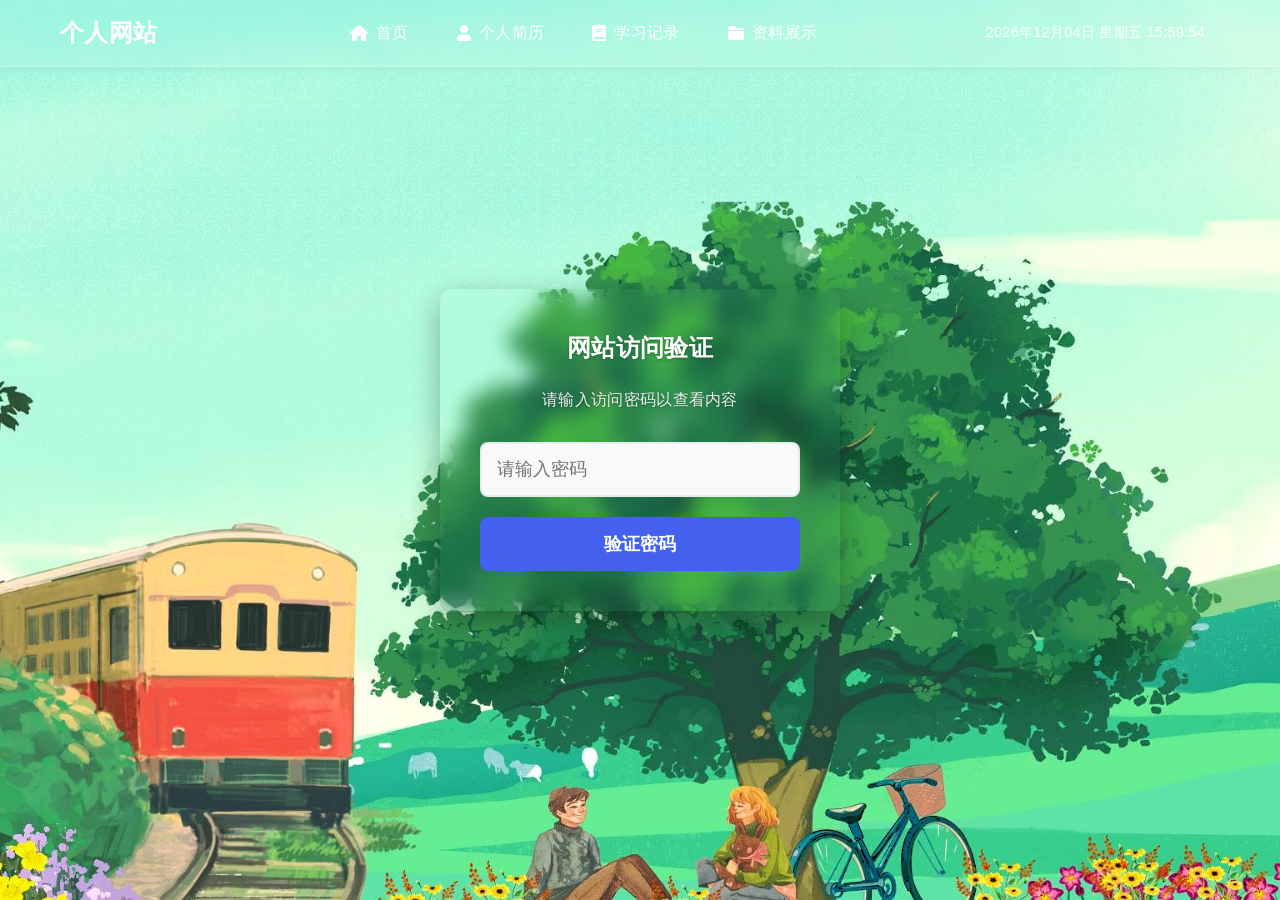
<file: index.html>
<!DOCTYPE html>
<html lang="zh-CN">
<head>
    <meta charset="UTF-8">
    <meta name="viewport" content="width=device-width, initial-scale=1.0">
    <title>个人网站 - 首页</title>
    <meta name="description" content="个人网站首页，包含个人简历、学习记录和资料展示。">
    <meta property="og:title" content="个人网站 - 首页">
    <meta property="og:description" content="个人简历、学习记录和资料展示的平台。">
    <meta property="og:type" content="website">
    <meta name="twitter:card" content="summary">
    <link rel="stylesheet" href="css/style.css?v=20251119">
    <link rel="preconnect" href="https://cdnjs.cloudflare.com">
    <link rel="dns-prefetch" href="https://cdnjs.cloudflare.com">
    <link rel="stylesheet" href="https://cdnjs.cloudflare.com/ajax/libs/font-awesome/6.0.0/css/all.min.css">
</head>
<body>
    <!-- 导航栏 -->
    <nav aria-label="主导航">
        <div class="nav-container">
            <a href="index.html" class="logo">个人网站</a>
            <ul class="nav-links" id="nav-links">
                <li><a href="index.html"><i class="fas fa-home"></i> 首页</a></li>
                <li><a href="about.html"><i class="fas fa-user"></i> 个人简历</a></li>
                <li><a href="blog.html"><i class="fas fa-book"></i> 学习记录</a></li>
                <li><a href="resources.html"><i class="fas fa-folder"></i> 资料展示</a></li>
            </ul>
            <div class="current-time" id="current-time"></div>
            <div class="hamburger" role="button" tabindex="0" aria-label="打开导航菜单" aria-controls="nav-links" aria-expanded="false">
                <i class="fas fa-bars"></i>
            </div>
        </div>
    </nav>

    <a href="#main" class="skip-link">跳到内容</a>
    <main id="main" role="main">

    <!-- 英雄区域 -->
    <section class="hero hero--home">
        <div class="hero-content">
            <!-- 头像部分 -->
            <div class="avatar-container">
                <img src="storage/images/avatar.jpg" alt="个人头像" class="avatar">
            </div>
            
            <!-- 个人信息 -->
            <div class="personal-info">
                <h1>欢迎来到我的个人网站</h1>
                <p class="subtitle">这里是我的个人简历、学习记录和资料展示的平台</p>
                <p class="quote">持续学习，不断进步</p>
            </div>
            
            <!-- 操作按钮 -->
            <div class="action-buttons">
                <a href="about.html" class="btn btn-primary">了解更多</a>
                <a href="blog.html" class="btn btn-secondary">学习记录</a>
            </div>
        </div>
    </section>

    <!-- 网站介绍 -->
    <section class="container">
        <div class="card-container">
            <div class="card">
                <div class="card-content">
                    <h3 class="card-title"><i class="fas fa-user"></i> 个人简历</h3>
                    <p class="card-description">了解我的个人信息、教育背景、工作经历和专业技能。</p>
                    <a href="about.html" class="card-link">查看简历 <i class="fas fa-arrow-right"></i></a>
                </div>
            </div>
            <div class="card">
                <div class="card-content">
                    <h3 class="card-title"><i class="fas fa-book"></i> 学习记录</h3>
                    <p class="card-description">记录我的学习心得、技术分享和项目经验。</p>
                    <a href="blog.html" class="card-link">阅读记录 <i class="fas fa-arrow-right"></i></a>
                </div>
            </div>
            <div class="card">
                <div class="card-content">
                    <h3 class="card-title"><i class="fas fa-folder"></i> 资料展示</h3>
                    <p class="card-description">分享我收集整理的各类资料文档、图片等资源。</p>
                    <a href="resources.html" class="card-link">浏览资料 <i class="fas fa-arrow-right"></i></a>
                </div>
            </div>
        </div>
    </section>

    <!-- 最新动态 -->
    <section class="container">
        <h2 style="text-align: center; margin-bottom: 30px;">最新动态</h2>
        <div id="updates-container">
            <!-- 加载中提示 -->
            <div id="loading-indicator">
                <p style="text-align: center;"><i class="fas fa-spinner fa-spin"></i> 加载最新动态中...</p>
            </div>
            
            <!-- 默认内容，加载失败时显示 -->
            <div id="default-updates" style="display: none;">
                <div class="update-item">
                    <div class="update-header">
                        <h3 class="update-title">网站刚刚上线</h3>
                        <span class="update-date"><i class="fas fa-calendar-alt"></i> 2023-10-21</span>
                    </div>
                    <p class="update-description">欢迎访问我的个人网站，这里将持续更新我的学习和工作内容。</p>
                </div>
            </div>
        </div>
        
        <!-- 查看更多按钮 -->
        <div style="text-align: center; margin-top: 30px;">
            <a href="updates.html" class="view-more-button">
                查看更多动态 <i class="fas fa-arrow-right"></i>
            </a>
        </div>
    </section>
    
    <script>
        // 从Markdown文件加载最新动态
        async function loadUpdatesFromMarkdown() {
            // 获取DOM元素
            const container = document.getElementById('updates-container');
            const loadingIndicator = document.getElementById('loading-indicator');
            const defaultUpdates = document.getElementById('default-updates');
            
            try {
                // 读取更新日志MD文件，添加缓存控制确保获取最新内容
                const response = await fetch('assets/updates.md?' + new Date().getTime());
                if (!response.ok) {
                    throw new Error('Failed to load updates');
                }
                
                const markdownContent = await response.text();
                const updates = [];
                
                // 解析MD文件中的多个更新条目
                // 查找所有以---开头的元数据块
                const sections = markdownContent.split('---');
                
                for (let i = 1; i < sections.length; i += 2) {
                    // 解析元数据
                    const metadataBlock = sections[i].trim();
                    const content = sections[i + 1] ? sections[i + 1].trim() : '';
                    
                    // 提取标题、日期、描述等元数据
                    const metadata = {};
                    metadataBlock.split('\n').forEach(line => {
                        if (line.includes(':')) {
                            const i = line.indexOf(':');
                            const key = line.substring(0, i).trim();
                            let value = line.substring(i + 1).trim();
                            if (value.startsWith('[') && value.endsWith(']')) {
                                value = value.substring(1, value.length - 1).split(',').map(v => v.trim().replace(/['"]/g, ''));
                            } else {
                                value = value.replace(/^["']|["']$/g, '');
                            }
                            metadata[key] = value;
                        }
                    });
                    
                    // 确保必要的字段存在
                    if (metadata.title && metadata.date) {
                        updates.push({
                            title: metadata.title,
                            date: metadata.date,
                            description: metadata.description || content.split('\n')[0],
                            content: content
                        });
                    }
                }
                
                // 按日期降序排序（最新的在前）
                updates.sort((a, b) => new Date(b.date) - new Date(a.date));
                
                // 隐藏加载指示器
                loadingIndicator.style.display = 'none';
                defaultUpdates.style.display = 'none';
                
                // 如果没有更新条目，显示默认内容
                if (updates.length === 0) {
                    defaultUpdates.style.display = 'block';
                    return;
                }
                
                // 清空容器并渲染更新条目
                    container.innerHTML = '';
                    
                    // 只显示最新的3条动态
                    const displayCount = 3;
                    const recentUpdates = updates.slice(0, displayCount);
                    
                    if (recentUpdates.length > 0) {
                        recentUpdates.forEach(update => {
                            const updateItem = document.createElement('div');
                            updateItem.className = 'update-item';
                            updateItem.innerHTML = `
                                <div class="update-header">
                                    <h3 class="update-title">${update.title}</h3>
                                    <span class="update-date"><i class="fas fa-calendar-alt"></i> ${update.date}</span>
                                </div>
                                <p class="update-description">${update.description}</p>
                                ${Array.isArray(update.tags) && update.tags.length ? `<div style="margin-top:8px;">${update.tags.map(t => `<span class='tag'>${t}</span>`).join('')}</div>` : ''}
                            `;
                            container.appendChild(updateItem);
                        });
                        
                        console.log('Updates loaded successfully:', updates);
                        
                        // 内容加载完成后重新初始化搜索功能
                        if (typeof reinitSearch === 'function') {
                            reinitSearch();
                        }
                    } else {
                        // 如果没有更新条目，显示默认内容
                        defaultUpdates.style.display = 'block';
                        console.log('No updates found, showing default content');
                    }
            } catch (error) {
                console.error('Error loading updates:', error);
                // 加载失败时显示默认内容
                loadingIndicator.style.display = 'none';
                defaultUpdates.style.display = 'block';
            }
        }
        
        // 页面加载后执行
        document.addEventListener('DOMContentLoaded', function() {
            loadUpdatesFromMarkdown();
        });
    </script>

    <!-- 页脚 -->
    </main>
    <footer role="contentinfo">
        <div class="container">
            <div class="footer-content">
                <div class="footer-column">
                    <h3>关于我</h3>
                    <p>我是一个热爱学习和分享的技术爱好者，欢迎访问我的个人网站。</p>
                </div>
                <div class="footer-column">
                    <h3>快速链接</h3>
                    <ul>
                        <li><a href="index.html">首页</a></li>
                        <li><a href="about.html">个人简历</a></li>
                        <li><a href="blog.html">学习记录</a></li>
                        <li><a href="resources.html">资料展示</a></li>
                    </ul>
                </div>
                <div class="footer-column">
                    <h3>联系方式</h3>
                    <ul>
                        <li><a href="mailto:****@gmail.com"><i class="fas fa-envelope"></i> 邮箱</a></li>
                        <li><a href="https://github.com/guoguoapi" target="_blank"><i class="fab fa-github"></i> GitHub</a></li>
                        <li><a href="#"><i class="fab fa-weixin"></i> 微信</a></li>
                    </ul>
                </div>
            </div>
            <div class="footer-bottom">
                <p>&copy; 2026 个人网站. All rights reserved.</p>
            </div>
        </div>
    </footer>

    <!-- 回到顶部按钮 -->
    <div class="back-to-top">
        <i class="fas fa-arrow-up"></i>
    </div>

    <!-- 密码保护脚本 -->
    <script src="js/password-redirect.js"></script>
    <script src="js/main.js?v=20251119" defer></script>
    
    <!-- 实时时间显示脚本 -->
    <script>
        // 实时更新时间
        function updateCurrentTime() {
            const now = new Date();
            const year = now.getFullYear();
            const month = String(now.getMonth() + 1).padStart(2, '0');
            const day = String(now.getDate()).padStart(2, '0');
            const hours = String(now.getHours()).padStart(2, '0');
            const minutes = String(now.getMinutes()).padStart(2, '0');
            const seconds = String(now.getSeconds()).padStart(2, '0');
            const weekDays = ['日', '一', '二', '三', '四', '五', '六'];
            const weekDay = weekDays[now.getDay()];
            
            const timeString = `${year}年${month}月${day}日 星期${weekDay} ${hours}:${minutes}:${seconds}`;
            document.getElementById('current-time').textContent = timeString;
        }
        
        // 页面加载时更新一次时间，然后每秒更新一次
        window.onload = function() {
            updateCurrentTime();
            setInterval(updateCurrentTime, 1000);
        };
    </script>
    
    </body>
    </html>
</file>
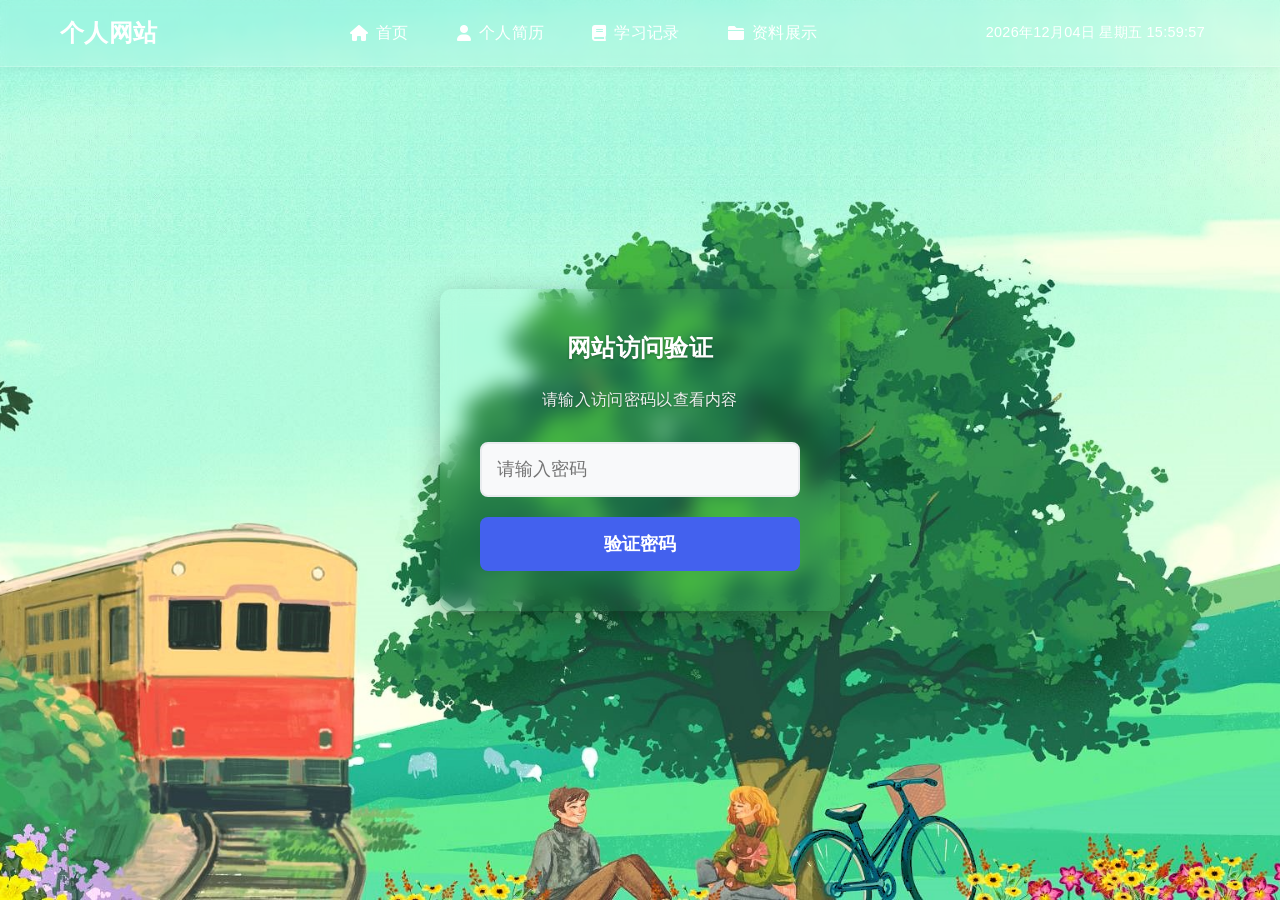
<file: about.html>
<!DOCTYPE html>
<html lang="zh-CN">
<head>
    <meta charset="UTF-8">
    <meta name="viewport" content="width=device-width, initial-scale=1.0">
    <title>个人简历 - 个人网站</title>
    <meta name="description" content="个人简历页，展示个人信息、教育背景、工作经历和技能。">
    <meta property="og:title" content="个人简历 - 个人网站">
    <meta property="og:description" content="个人信息、教育背景、工作经历和技能展示。">
    <meta property="og:type" content="website">
    <meta name="twitter:card" content="summary">
    <link rel="stylesheet" href="css/style.css?v=20251119">
    <link rel="preconnect" href="https://cdnjs.cloudflare.com">
    <link rel="dns-prefetch" href="https://cdnjs.cloudflare.com">
    <link rel="stylesheet" href="https://cdnjs.cloudflare.com/ajax/libs/font-awesome/6.0.0/css/all.min.css">
    <style>
        /* 简历特定样式 */
        .resume-wrapper {
            background-color: rgba(255, 255, 255, 0.1);
            backdrop-filter: blur(10px);
            border-radius: 16px;
            box-shadow: 0 2px 15px rgba(0, 0, 0, 0.1);
            overflow: hidden;
            margin: 40px auto;
            max-width: 1200px;
            border: 1px solid rgba(255, 255, 255, 0.2);
        }
        
        .resume-header {
            background: linear-gradient(135deg, var(--primary), var(--secondary));
            color: white;
            padding: 40px;
            text-align: center;
            position: relative;
            overflow: hidden;
        }
        
        .resume-avatar {
            width: 150px;
            height: 150px;
            border-radius: 50%;
            object-fit: cover;
            border: 5px solid rgba(255, 255, 255, 0.3);
            margin-bottom: 20px;
            position: relative;
            z-index: 1;
        }
        
        .resume-header::before {
            content: '';
            position: absolute;
            top: -50%;
            left: -50%;
            width: 200%;
            height: 200%;
            background: radial-gradient(circle, rgba(255,255,255,0.1) 0%, transparent 70%);
            animation: float 10s ease-in-out infinite;
        }
        
        @keyframes float {
            0%, 100% { transform: translate(0, 0); }
            50% { transform: translate(10px, 10px); }
        }
        
        .resume-header h1 {
            font-size: 2.5rem;
            margin-bottom: 10px;
            position: relative;
            z-index: 1;
        }
        
        .resume-header p {
            font-size: 1.1rem;
            opacity: 0.9;
            margin-bottom: 20px;
            position: relative;
            z-index: 1;
        }
        
        .contact-info {
            display: flex;
            flex-wrap: wrap;
            justify-content: center;
            gap: 20px;
            margin-top: 20px;
            position: relative;
            z-index: 1;
        }
        
        .contact-item {
            display: flex;
            align-items: center;
            gap: 8px;
            font-size: 0.95rem;
        }
        
        .contact-item i {
            font-size: 1.2rem;
        }
        
        .resume-content {
            padding: 40px;
        }
        
        .resume-section {
            margin-bottom: 40px;
            animation: fadeIn 0.6s ease-out;
        }
        
        @keyframes fadeIn {
            from { opacity: 0; transform: translateY(20px); }
            to { opacity: 1; transform: translateY(0); }
        }
        
        .section-title {
            display: flex;
            align-items: center;
            gap: 12px;
            margin-bottom: 25px;
            padding-bottom: 10px;
            border-bottom: 2px solid var(--bg-accent);
            color: var(--primary);
        }
        
        .section-title i {
            font-size: 1.5rem;
            background: var(--bg-accent);
            width: 40px;
            height: 40px;
            display: flex;
            align-items: center;
            justify-content: center;
            border-radius: 50%;
        }
        
        .section-title h2 {
            font-size: 1.5rem;
            margin: 0;
        }
        
        .info-grid {
            display: grid;
            grid-template-columns: repeat(auto-fit, minmax(250px, 1fr));
            gap: 20px;
            margin-bottom: 30px;
        }
        
        .info-item {
            background-color: rgba(255, 255, 255, 0.1);
            padding: 20px;
            border-radius: 10px;
            transition: transform 0.3s ease, box-shadow 0.3s ease;
            border: 1px solid rgba(255, 255, 255, 0.2);
        }
        
        .info-item:hover {
            transform: translateY(-5px);
            box-shadow: 0 4px 12px rgba(0, 0, 0, 0.2);
            background-color: rgba(255, 255, 255, 0.2);
        }
        
        .info-item h3 {
            color: var(--text-primary);
            margin-bottom: 10px;
            font-size: 1.1rem;
            display: flex;
            align-items: center;
            gap: 8px;
        }
        
        .info-item p {
            color: var(--text-secondary);
            margin: 0;
            line-height: 1.5;
        }
        
        .timeline {
            position: relative;
            padding-left: 30px;
            margin-left: 10px;
        }
        
        .timeline::before {
            content: '';
            position: absolute;
            left: 0;
            top: 0;
            bottom: 0;
            width: 3px;
            background: var(--primary-light);
            border-radius: 3px;
        }
        
        .timeline-item {
            position: relative;
            margin-bottom: 35px;
            padding-bottom: 15px;
            transition: transform 0.3s ease;
        }
        
        .timeline-item:hover {
            transform: translateX(5px);
        }
        
        .timeline-item::before {
            content: '';
            position: absolute;
            left: -34px;
            top: 5px;
            width: 10px;
            height: 10px;
            background: var(--primary);
            border-radius: 50%;
            border: 3px solid white;
            box-shadow: 0 2px 4px rgba(0,0,0,0.1);
        }
        
        .timeline-header {
            display: flex;
            flex-wrap: wrap;
            justify-content: space-between;
            align-items: center;
            margin-bottom: 10px;
        }
        
        .timeline-title {
            font-size: 1.2rem;
            font-weight: 600;
            color: var(--text-primary);
            margin: 0;
        }
        
        .timeline-date {
            font-size: 0.9rem;
            color: var(--primary);
            background: var(--bg-accent);
            padding: 4px 10px;
            border-radius: 20px;
        }
        
        .timeline-subtitle {
            color: var(--text-secondary);
            font-size: 1rem;
            margin-bottom: 12px;
            font-weight: 500;
        }
        
        .timeline-content {
            color: var(--text-primary);
            line-height: 1.6;
        }
        
        .timeline-content ul {
            padding-left: 20px;
            margin: 10px 0 0 0;
        }
        
        .timeline-content li {
            margin-bottom: 8px;
            position: relative;
        }
        
        .timeline-content li::before {
            content: '•';
            color: var(--primary);
            font-weight: bold;
            display: inline-block;
            width: 1em;
            margin-left: -1em;
        }
        
        .skills-container {
            display: grid;
            grid-template-columns: repeat(auto-fill, minmax(250px, 1fr));
            gap: 25px;
        }
        
        .skill-category {
            background: var(--bg-secondary);
            padding: 25px;
            border-radius: 12px;
            transition: transform 0.3s ease, box-shadow 0.3s ease;
        }
        
        .skill-category:hover {
            transform: translateY(-5px);
            box-shadow: var(--shadow-md);
        }
        
        .skill-category h3 {
            color: var(--primary);
            margin-bottom: 15px;
            font-size: 1.1rem;
            border-bottom: 2px solid var(--bg-accent);
            padding-bottom: 8px;
        }
        
        .skill-list {
            list-style: none;
            padding: 0;
            margin: 0;
        }
        
        .skill-item {
            display: flex;
            align-items: center;
            gap: 10px;
            margin-bottom: 12px;
            font-size: 0.95rem;
            color: var(--text-primary);
        }
        
        .skill-item i {
            color: var(--primary);
            font-size: 1.1rem;
        }
        
        .awards-list {
            list-style: none;
            padding: 0;
            margin: 0;
        }
        
        .award-item {
            background: linear-gradient(135deg, var(--bg-secondary), white);
            padding: 20px;
            border-radius: 10px;
            margin-bottom: 15px;
            border-left: 4px solid var(--primary);
            transition: transform 0.3s ease, box-shadow 0.3s ease;
        }
        
        .award-item:hover {
            transform: translateX(5px);
            box-shadow: var(--shadow-sm);
        }
        
        .award-item p {
            margin: 0;
            color: var(--text-primary);
            font-size: 1rem;
        }
        
        .self-intro {
            background: linear-gradient(135deg, var(--bg-accent), white);
            padding: 30px;
            border-radius: 12px;
            border-left: 4px solid var(--primary);
            font-style: italic;
            color: var(--text-primary);
            line-height: 1.7;
        }
        
        /* 响应式设计 */
        @media (max-width: 768px) {
            .resume-wrapper {
                margin: 20px 15px;
            }
            
            .resume-header,
            .resume-content {
                padding: 25px;
            }
            
            .resume-header h1 {
                font-size: 2rem;
            }
            
            .contact-info {
                flex-direction: column;
                align-items: center;
                gap: 15px;
            }
            
            .timeline-header {
                flex-direction: column;
                align-items: flex-start;
                gap: 10px;
            }
            
            .skills-container {
                grid-template-columns: 1fr;
            }
        }
    </style>
</head>
<body>
    <!-- 导航栏 -->
    <nav aria-label="主导航">
        <div class="nav-container">
            <a href="index.html" class="logo">个人网站</a>
            <ul class="nav-links" id="nav-links">
                <li><a href="index.html"><i class="fas fa-home"></i> 首页</a></li>
                <li><a href="about.html"><i class="fas fa-user"></i> 个人简历</a></li>
                <li><a href="blog.html"><i class="fas fa-book"></i> 学习记录</a></li>
                <li><a href="resources.html"><i class="fas fa-folder"></i> 资料展示</a></li>
            </ul>
            <div class="current-time" id="current-time"></div>
            <div class="hamburger" role="button" tabindex="0" aria-label="打开导航菜单" aria-controls="nav-links" aria-expanded="false">
                <i class="fas fa-bars"></i>
            </div>
        </div>
    </nav>

    <a href="#main" class="skip-link">跳到内容</a>
    <main id="main" role="main">

    <!-- 页面标题 -->
    <section class="hero hero--compact">
        <div class="container">
            <h1>个人简历</h1>
            <p>了解我的个人信息、教育背景、工作经历和专业技能</p>
        </div>
    </section>

    <!-- 简历内容 -->
    <div class="container">
        <div class="resume-wrapper" id="resume-container">
            <div class="loading" style="display: flex; flex-direction: column; align-items: center; justify-content: center; padding: 60px;">
                <div class="spinner"></div>
                <span style="margin-top: 20px;">正在加载简历内容...</span>
            </div>
        </div>
    </div>

    <!-- 页脚 -->
    </main>
    <footer role="contentinfo">
        <div class="container">
            <div class="footer-content">
                <div class="footer-column">
                    <h3>关于我</h3>
                    <p>我是一个热爱学习和分享的技术爱好者，欢迎访问我的个人网站。</p>
                </div>
                <div class="footer-column">
                    <h3>快速链接</h3>
                    <ul>
                        <li><a href="index.html">首页</a></li>
                        <li><a href="about.html">个人简历</a></li>
                        <li><a href="blog.html">学习记录</a></li>
                        <li><a href="resources.html">资料展示</a></li>
                    </ul>
                </div>
                <div class="footer-column">
                    <h3>联系方式</h3>
                    <ul>
                        <li><a href="#"><i class="fas fa-envelope"></i> 邮箱</a></li>
                        <li><a href="#"><i class="fab fa-github"></i> GitHub</a></li>
                        <li><a href="#"><i class="fab fa-weixin"></i> 微信</a></li>
                    </ul>
                </div>
            </div>
            <div class="footer-bottom">
                <p>&copy; 2026 个人网站. All rights reserved.</p>
            </div>
        </div>
    </footer>

    <!-- 回到顶部按钮 -->
    <div class="back-to-top">
        <i class="fas fa-arrow-up"></i>
    </div>

    <script src="lib/marked.min.js?v=20251119"></script>
    <!-- 密码保护脚本 -->
    <script src="js/password-redirect.js"></script>
    <script src="js/main.js?v=20251119"></script>
    <script>
        // 解析YAML frontmatter
        function parseYamlFrontmatter(markdown) {
            const frontmatterRegex = /^---[\s\S]*?---\s*/;
            const match = markdown.match(frontmatterRegex);
            if (match) {
                const frontmatter = match[0].replace(/^---|\s*---$/, '').trim();
                const data = {};
                frontmatter.split('\n').forEach(line => {
                    const parts = line.split(': ');
                    if (parts.length >= 2) {
                        const key = parts[0].trim();
                        const value = parts.slice(1).join(': ').trim();
                        data[key] = value;
                    }
                });
                return {
                    frontmatter: data,
                    content: markdown.replace(frontmatterRegex, '')
                };
            }
            return { frontmatter: {}, content: markdown };
        }

        // 解析简历内容为结构化数据
        function parseResumeContent(markdownContent) {
            const sections = {};
            const lines = markdownContent.split('\n');
            let currentSection = null;
            let sectionContent = [];

            lines.forEach(line => {
                // 跳过空行
                if (line.trim() === '') return;
                
                // 匹配二级标题（主要部分）
                if (line.startsWith('## ')) {
                    // 保存之前的部分
                    if (currentSection && sectionContent.length > 0) {
                        sections[currentSection] = sectionContent.join('\n');
                        sectionContent = [];
                    }
                    // 开始新部分
                    currentSection = line.replace('## ', '').trim();
                }
                // 匹配三级标题（子部分，如教育经历项）或普通内容
                else if (currentSection) {
                    sectionContent.push(line);
                }
            });

            // 保存最后一部分内容
            if (currentSection && sectionContent.length > 0) {
                sections[currentSection] = sectionContent.join('\n');
            }

            return sections;
        }

        // 提取基本信息
        function extractBasicInfo(basicInfoText) {
            const info = {};
            const lines = basicInfoText.split('\n');
            
            lines.forEach(line => {
                // 使用更宽松的正则表达式匹配各种格式变体
                const nameMatch = line.match(/[\*\s]*姓名[\*：\s]+(.+)/);
                const jobMatch = line.match(/[\*\s]*求职意向[\*：\s]+(.+)/);
                const birthMatch = line.match(/[\*\s]*出生日期[\*：\s]+(.+)/);
                const phoneMatch = line.match(/[\*\s]*手机号[\*：\s]+(.+)/);
                const emailMatch = line.match(/[\*\s]*邮箱[\*：\s]+(.+)/);
                
                if (nameMatch) info.name = nameMatch[1].trim();
                if (jobMatch) info.jobIntention = jobMatch[1].trim();
                if (birthMatch) info.birthDate = birthMatch[1].trim();
                if (phoneMatch) info.phone = phoneMatch[1].trim();
                if (emailMatch) info.email = emailMatch[1].trim();
            });
            
            return info;
        }

        // 提取时间线数据（教育、实习、项目经历）
        function extractTimelineItems(sectionText) {
            const items = [];
            const lines = sectionText.split('\n');
            let currentItem = null;
            let isContentSection = false;

            // 识别项目的方法
            const isItemTitle = (line) => line.startsWith('### ');
            const isPositionLine = (line) => line.includes('**') && line.includes('–') || line.includes('**') && line.includes('-');
            // 匹配日期格式：如 2025.01 – 2025.08
            const isDateLine = (line) => /^\d{4}\.\d{1,2}\s*[–-]\s*\d{4}\.\d{1,2}$/.test(line.trim());
            // 匹配角色行：加粗的文本
            const isRoleLine = (line) => /^\*{2}.*\*{2}$/.test(line.trim());
            const isContentBullet = (line) => line.startsWith('- ');

            lines.forEach(line => {
                // 找到新的项目标题
                if (isItemTitle(line)) {
                    // 保存之前的项目
                    if (currentItem) {
                        items.push(currentItem);
                    }
                    
                    // 创建新项目
                    const titleParts = line.replace('### ', '').split('\\|');
                    currentItem = {
                        organization: titleParts[0].trim(),
                        position: '',
                        date: '',
                        content: []
                    };
                    
                    // 检查是否在标题行中包含了组织和部门
                    if (titleParts.length > 1) {
                        currentItem.department = titleParts[1].trim();
                    }
                    
                    isContentSection = false;
                }
                // 提取职位和日期行（如 "**机械（机械电子）硕士** 2023.09 – 2026.07"）
                else if (currentItem && isPositionLine(line)) {
                    // 尝试提取职位和日期
                    const posMatch = line.match(/\*{2}(.*)\*{2}\s+([\d\.\s–-]+)/);
                    if (posMatch) {
                        currentItem.position = posMatch[1].trim();
                        currentItem.date = posMatch[2].trim();
                    } else {
                        // 如果没有捕获到，至少保存为职位
                        currentItem.position = line.replace(/\*{2}/g, '').trim();
                    }
                }
                // 提取项目时间（现在是独立行的日期格式）
                else if (currentItem && isDateLine(line)) {
                    // 直接使用整行作为日期
                    currentItem.date = line.trim();
                }
                // 提取项目角色（现在是加粗的独立行）
                else if (currentItem && isRoleLine(line)) {
                    // 移除加粗标记
                    currentItem.position = line.replace(/\*{2}/g, '').trim();
                }
                // 提取内容列表项
                else if (currentItem && isContentBullet(line)) {
                    isContentSection = true;
                    const content = line.replace('- ', '').trim();
                    if (content) {
                        // 移除可能存在的加粗标记
                        const cleanContent = content.replace(/\*{2}/g, '').trim();
                        currentItem.content.push(cleanContent);
                    }
                }
                // 处理描述后的内容（项目描述后的内容）
                else if (currentItem && line.includes('**项目描述**') || line.includes('**项目背景**')) {
                    isContentSection = true;
                }
            });

            // 添加最后一个项目
            if (currentItem) {
                items.push(currentItem);
            }

            return items;
        }

        // 提取技能数据
        function extractSkills(skillsText) {
            const skills = [];
            const lines = skillsText.split('\n');
            
            lines.forEach(line => {
                // 尝试提取带分类的技能行
                const categoryMatch = line.match(/^-\s*\*{2}([^\*]+)\*{2}：?\s*(.+)/);
                
                if (categoryMatch) {
                    const category = categoryMatch[1].trim();
                    const content = categoryMatch[2].trim();
                    // 移除可能存在的加粗标记
                    const cleanContent = content.replace(/\*{2}/g, '').trim();
                    skills.push({
                        category: category,
                        content: cleanContent
                    });
                }
            });
            
            // 如果没有找到带分类的技能，尝试提取简单列表
            if (skills.length === 0) {
                lines.forEach(line => {
                    if (line.startsWith('- ')) {
                        const skillContent = line.replace('- ', '').trim();
                        if (skillContent) {
                            // 尝试从内容中提取分类
                            const simpleCategoryMatch = skillContent.match(/^\*{2}([^\*]+)\*{2}：?\s*(.+)/);
                            if (simpleCategoryMatch) {
                                skills.push({
                                    category: simpleCategoryMatch[1].trim(),
                                    content: simpleCategoryMatch[2].trim()
                                });
                            } else {
                                // 默认为"其他技能"
                                skills.push({
                                    category: '其他技能',
                                    content: skillContent.replace(/\*{2}/g, '').trim()
                                });
                            }
                        }
                    }
                });
            }

            return skills;
        }

        // 提取荣誉奖励
        function extractAwards(awardsText) {
            const awards = [];
            const lines = awardsText.split('\n');
            
            lines.forEach(line => {
                if (line.startsWith('- ')) {
                    const award = line.replace('- ', '').trim();
                    if (award) {
                        awards.push(award);
                    }
                }
            });

            return awards;
        }

        // 渲染简历HTML
        function renderResumeHTML(resumeData) {
            const container = document.getElementById('resume-container');
            
            // 解析Markdown
            const { frontmatter, content } = parseYamlFrontmatter(resumeData);
            const sections = parseResumeContent(content);
            
            // 提取各部分数据
            const basicInfo = extractBasicInfo(sections['基本信息'] || '');
            const educationItems = extractTimelineItems(sections['教育经历'] || '');
            const internshipItems = extractTimelineItems(sections['实习经历'] || '');
            const projectItems = extractTimelineItems(sections['项目经历'] || '');
            const skills = extractSkills(sections['专业技能'] || '');
            const awards = extractAwards(sections['荣誉奖励'] || '');
            const selfIntro = sections['个人评价'] ? sections['个人评价'].trim() : '';
            
            // 构建HTML
            let html = `
                <div class="resume-header">
                    <img src="storage/images/avatar.jpg" alt="个人头像" class="resume-avatar">
                    <h1>${basicInfo.name || frontmatter.author || '个人简历'}</h1>
                    <p>${basicInfo.jobIntention || '求职意向'}</p>
                    <div class="contact-info">
                        ${basicInfo.email ? `<div class="contact-item"><i class="fas fa-envelope"></i> ${basicInfo.email}</div>` : ''}
                        ${basicInfo.phone ? `<div class="contact-item"><i class="fas fa-phone"></i> ${basicInfo.phone}</div>` : ''}
                        ${basicInfo.birthDate ? `<div class="contact-item"><i class="fas fa-calendar-alt"></i> ${basicInfo.birthDate}</div>` : ''}
                    </div>
                </div>
                <div class="resume-content">
            `;

            // 基本信息部分
            if (Object.keys(basicInfo).length > 0) {
                html += `
                    <div class="resume-section">
                        <div class="section-title">
                            <i class="fas fa-info-circle"></i>
                            <h2>基本信息</h2>
                        </div>
                        <div class="info-grid">
                            ${basicInfo.name ? `<div class="info-item"><h3><i class="fas fa-user"></i> 姓名</h3><p>${basicInfo.name}</p></div>` : ''}
                            ${basicInfo.jobIntention ? `<div class="info-item"><h3><i class="fas fa-briefcase"></i> 求职意向</h3><p>${basicInfo.jobIntention}</p></div>` : ''}
                            ${basicInfo.birthDate ? `<div class="info-item"><h3><i class="fas fa-calendar-alt"></i> 出生日期</h3><p>${basicInfo.birthDate}</p></div>` : ''}
                        </div>
                    </div>
                `;
            }

            // 教育经历部分
            if (educationItems.length > 0) {
                html += `
                    <div class="resume-section">
                        <div class="section-title">
                            <i class="fas fa-graduation-cap"></i>
                            <h2>教育经历</h2>
                        </div>
                        <div class="timeline">
                `;
                
                educationItems.forEach((item, index) => {
                    html += `
                        <div class="timeline-item" style="animation-delay: ${index * 0.1}s;">
                            <div class="timeline-header">
                                <h3 class="timeline-title">${item.organization}</h3>
                                <span class="timeline-date">${item.date}</span>
                            </div>
                            <div class="timeline-subtitle">${item.position}</div>
                            <div class="timeline-content">
                                <ul>
                                    ${item.content.map(line => `<li>${line}</li>`).join('')}
                                </ul>
                            </div>
                        </div>
                    `;
                });
                
                html += `
                        </div>
                    </div>
                `;
            }

            // 实习经历部分
            if (internshipItems.length > 0) {
                html += `
                    <div class="resume-section">
                        <div class="section-title">
                            <i class="fas fa-building"></i>
                            <h2>实习经历</h2>
                        </div>
                        <div class="timeline">
                `;
                
                internshipItems.forEach((item, index) => {
                    html += `
                        <div class="timeline-item" style="animation-delay: ${index * 0.1}s;">
                            <div class="timeline-header">
                                <h3 class="timeline-title">${item.organization}</h3>
                                <span class="timeline-date">${item.date}</span>
                            </div>
                            <div class="timeline-subtitle">${item.position}</div>
                            <div class="timeline-content">
                                <ul>
                                    ${item.content.map(line => `<li>${line}</li>`).join('')}
                                </ul>
                            </div>
                        </div>
                    `;
                });
                
                html += `
                        </div>
                    </div>
                `;
            }

            // 项目经历部分
            if (projectItems.length > 0) {
                html += `
                    <div class="resume-section">
                        <div class="section-title">
                            <i class="fas fa-project-diagram"></i>
                            <h2>项目经历</h2>
                        </div>
                        <div class="timeline">
                `;
                
                projectItems.forEach((item, index) => {
                    html += `
                        <div class="timeline-item" style="animation-delay: ${index * 0.1}s;">
                            <div class="timeline-header">
                                <h3 class="timeline-title">${item.organization}</h3>
                                <span class="timeline-date">${item.date}</span>
                            </div>
                            <div class="timeline-subtitle">${item.position}</div>
                            <div class="timeline-content">
                                <ul>
                                    ${item.content.map(line => `<li>${line}</li>`).join('')}
                                </ul>
                            </div>
                        </div>
                    `;
                });
                
                html += `
                        </div>
                    </div>
                `;
            }

            // 专业技能部分
            if (skills.length > 0) {
                // 按类别分组技能
                const skillsByCategory = {};
                skills.forEach(skill => {
                    if (!skillsByCategory[skill.category]) {
                        skillsByCategory[skill.category] = [];
                    }
                    skillsByCategory[skill.category].push(skill.content);
                });

                html += `
                    <div class="resume-section">
                        <div class="section-title">
                            <i class="fas fa-cogs"></i>
                            <h2>专业技能</h2>
                        </div>
                        <div class="skills-container">
                `;
                
                Object.keys(skillsByCategory).forEach(category => {
                    html += `
                        <div class="skill-category">
                            <h3>${category}</h3>
                            <ul class="skill-list">
                                ${skillsByCategory[category].map(skill => `<li class="skill-item"><i class="fas fa-check-circle"></i> ${skill}</li>`).join('')}
                            </ul>
                        </div>
                    `;
                });
                
                html += `
                        </div>
                    </div>
                `;
            }

            // 荣誉奖励部分
            if (awards.length > 0) {
                html += `
                    <div class="resume-section">
                        <div class="section-title">
                            <i class="fas fa-award"></i>
                            <h2>荣誉奖励</h2>
                        </div>
                        <ul class="awards-list">
                            ${awards.map(award => `<li class="award-item"><p>${award}</p></li>`).join('')}
                        </ul>
                    </div>
                `;
            }

            // 个人评价部分
            if (selfIntro) {
                html += `
                    <div class="resume-section">
                        <div class="section-title">
                            <i class="fas fa-user-check"></i>
                            <h2>个人评价</h2>
                        </div>
                        <div class="self-intro">
                            ${selfIntro}
                        </div>
                    </div>
                `;
            }

            // 闭合HTML
            html += `
                </div>
            `;

            // 应用HTML
            container.innerHTML = html;
        }

        // 加载和渲染简历
        function loadAndRenderResume(filePath) {
            const container = document.getElementById('resume-container');
            
            // 显示加载状态
            container.innerHTML = `<div class="loading" style="display: flex; flex-direction: column; align-items: center; justify-content: center; padding: 60px;"><div class="spinner"></div><span style="margin-top: 20px;">正在加载简历内容...</span></div>`;
            
            // 动态构建适合GitHub Pages的路径
            let fullPath;
            
            // 检查是否在GitHub Pages环境下
            if (window.location.hostname.endsWith('github.io')) {
                // 对于用户网站（如guoguoapi.github.io），直接使用根路径
                // 无论访问哪个页面，路径都应该是：/filePath
                fullPath = '/' + filePath;
            } else {
                // 本地环境，直接使用相对路径
                fullPath = filePath;
            }
            
            // 尝试加载简历文件
            fetch(fullPath)
                .then(response => {
                    if (!response.ok) {
                        throw new Error(`HTTP错误! 状态: ${response.status}`);
                    }
                    return response.text();
                })
                .then(markdownText => {
                    try {
                        // 渲染结构化简历
                        renderResumeHTML(markdownText);
                    } catch (e) {
                        console.error('简历渲染错误:', e);
                        container.innerHTML = `
                            <div style="text-align: center; padding: 60px;">
                                <i class="fas fa-exclamation-circle" style="font-size: 48px; color: #f39c12; margin-bottom: 20px;"></i>
                                <h3>简历内容渲染失败</h3>
                                <p>解析Markdown格式时发生错误</p>
                            </div>
                        `;
                    }
                })
                .catch(error => {
                    console.error('加载简历失败:', error);
                    
                    // 尝试使用备用路径
                    const backupPath = filePath.startsWith('/') ? filePath : `/${filePath}`;
                    if (backupPath !== fullPath) {
                        fetch(backupPath)
                            .then(response => {
                                if (!response.ok) throw new Error(`备用路径HTTP错误! 状态: ${response.status}`);
                                return response.text();
                            })
                            .then(renderResumeHTML)
                            .catch(() => {
                                // 显示最终错误信息
                                container.innerHTML = `
                                    <div style="text-align: center; padding: 60px;">
                                        <i class="fas fa-exclamation-triangle" style="font-size: 48px; color: #e74c3c; margin-bottom: 20px;"></i>
                                        <h3>简历加载失败</h3>
                                        <p>无法加载简历文件，请检查路径或稍后再试</p>
                                    </div>
                                `;
                            });
                    } else {
                        // 显示最终错误信息
                        container.innerHTML = `
                            <div style="text-align: center; padding: 60px;">
                                <i class="fas fa-exclamation-triangle" style="font-size: 48px; color: #e74c3c; margin-bottom: 20px;"></i>
                                <h3>简历加载失败</h3>
                                <p>无法加载简历文件，请检查路径或稍后再试</p>
                            </div>
                        `;
                    }
                });
        }

        // 页面加载时默认加载简历
        document.addEventListener('DOMContentLoaded', function() {
            const resumePath = 'assets/resume.md';
            loadAndRenderResume(resumePath);
        });
    </script>
    
    <!-- 实时时间显示脚本 -->
    <script>
        // 实时更新时间
        function updateCurrentTime() {
            const now = new Date();
            const year = now.getFullYear();
            const month = String(now.getMonth() + 1).padStart(2, '0');
            const day = String(now.getDate()).padStart(2, '0');
            const hours = String(now.getHours()).padStart(2, '0');
            const minutes = String(now.getMinutes()).padStart(2, '0');
            const seconds = String(now.getSeconds()).padStart(2, '0');
            const weekDays = ['日', '一', '二', '三', '四', '五', '六'];
            const weekDay = weekDays[now.getDay()];
            
            const timeString = `${year}年${month}月${day}日 星期${weekDay} ${hours}:${minutes}:${seconds}`;
            document.getElementById('current-time').textContent = timeString;
        }
        
        // 页面加载时更新一次时间，然后每秒更新一次
        window.onload = function() {
            updateCurrentTime();
            setInterval(updateCurrentTime, 1000);
        };
    </script>
</body>
</html>
</file>
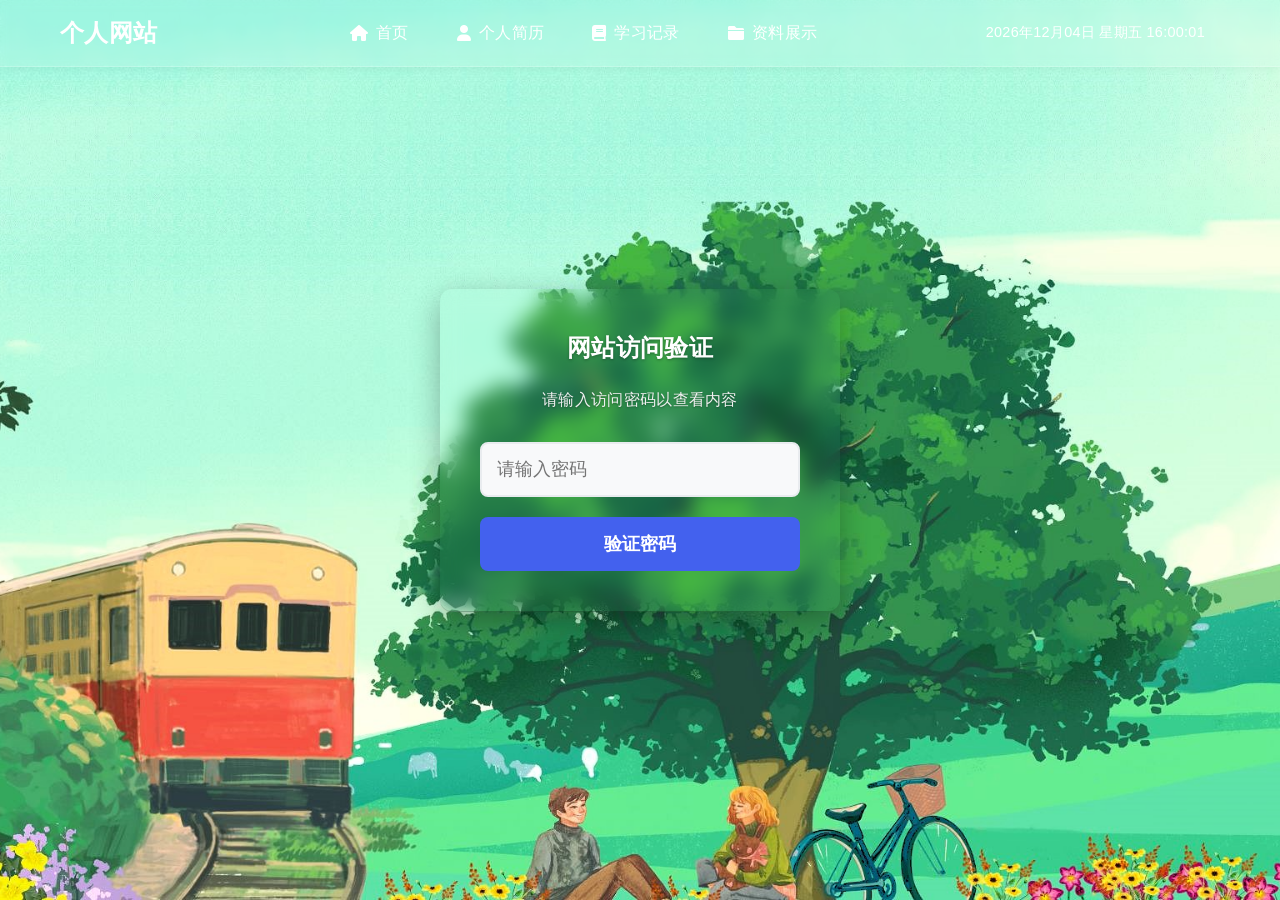
<file: blog-detail.html>
<!DOCTYPE html>
<html lang="zh-CN">
<head>
    <meta charset="UTF-8">
    <meta name="viewport" content="width=device-width, initial-scale=1.0">
    <title>文章详情 - 个人网站</title>
    <meta name="description" content="文章详情页，展示具体学习笔记或技术文章内容。">
    <meta property="og:title" content="文章详情 - 个人网站">
    <meta property="og:description" content="展示具体学习笔记或技术文章内容。">
    <meta property="og:type" content="article">
    <meta name="twitter:card" content="summary">
    <link rel="stylesheet" href="css/style.css?v=20251119">
    <link rel="preconnect" href="https://cdnjs.cloudflare.com">
    <link rel="dns-prefetch" href="https://cdnjs.cloudflare.com">
    <link rel="stylesheet" href="https://cdnjs.cloudflare.com/ajax/libs/font-awesome/6.0.0/css/all.min.css">
</head>
<body>
    <!-- 导航栏 -->
    <nav aria-label="主导航">
        <div class="nav-container">
            <a href="index.html" class="logo">个人网站</a>
            <ul class="nav-links" id="nav-links">
                <li><a href="index.html"><i class="fas fa-home"></i> 首页</a></li>
                <li><a href="about.html"><i class="fas fa-user"></i> 个人简历</a></li>
                <li><a href="blog.html"><i class="fas fa-book"></i> 学习记录</a></li>
                <li><a href="resources.html"><i class="fas fa-folder"></i> 资料展示</a></li>
            </ul>
            <div class="current-time" id="current-time"></div>
            <div class="hamburger" role="button" tabindex="0" aria-label="打开导航菜单" aria-controls="nav-links" aria-expanded="false">
                <i class="fas fa-bars"></i>
            </div>
        </div>
    </nav>

    <a href="#main" class="skip-link">跳到内容</a>
    <main id="main" role="main">

    <!-- 页面标题 -->
    <section class="hero hero--compact">
        <div class="container">
            <a href="blog.html" style="color: white; text-decoration: none; margin-bottom: 10px; display: inline-block;">
                <i class="fas fa-arrow-left"></i> 返回文章列表
            </a>
            <h1 id="article-title">文章详情</h1>
            <div id="article-meta" style="margin-top: 10px;">
                <span id="article-date"><i class="fas fa-calendar-alt"></i> 加载中...</span>
            </div>
        </div>
    </section>

    <!-- 文章内容 -->
    <section class="container">
        <div class="markdown-content" id="article-content">
            <div class="loading">
                <div class="spinner"></div>
                <span>正在加载文章内容...</span>
            </div>
        </div>
    </section>

    <!-- 相关文章推荐 -->
    <section class="container" style="margin-top: 50px;">
        <h2 style="text-align: center; margin-bottom: 30px;">相关推荐</h2>
        <div id="related-articles">
            <!-- 相关文章将通过JavaScript动态加载 -->
        </div>
    </section>

    <!-- 页脚 -->
    </main>
    <footer role="contentinfo">
        <div class="container">
            <div class="footer-content">
                <div class="footer-column">
                    <h3>关于我</h3>
                    <p>我是一个热爱学习和分享的技术爱好者，欢迎访问我的个人网站。</p>
                </div>
                <div class="footer-column">
                    <h3>快速链接</h3>
                    <ul>
                        <li><a href="index.html">首页</a></li>
                        <li><a href="about.html">个人简历</a></li>
                        <li><a href="blog.html">学习记录</a></li>
                        <li><a href="resources.html">资料展示</a></li>
                    </ul>
                </div>
                <div class="footer-column">
                    <h3>联系方式</h3>
                    <ul>
                        <li><a href="#"><i class="fas fa-envelope"></i> 邮箱</a></li>
                        <li><a href="#"><i class="fab fa-github"></i> GitHub</a></li>
                        <li><a href="#"><i class="fab fa-weixin"></i> 微信</a></li>
                    </ul>
                </div>
            </div>
            <div class="footer-bottom">
                <p>&copy; 2026 个人网站. All rights reserved.</p>
            </div>
        </div>
    </footer>

    <!-- 回到顶部按钮 -->
    <div class="back-to-top">
        <i class="fas fa-arrow-up"></i>
    </div>

    <script src="lib/marked.min.js?v=20251119"></script>
    <!-- 密码保护脚本 -->
    <script src="js/password-redirect.js"></script>
    <script src="js/main.js?v=20251119"></script>
    
    <!-- 实时时间显示脚本 -->
    <script>
        // 实时更新时间
        function updateCurrentTime() {
            const now = new Date();
            const year = now.getFullYear();
            const month = String(now.getMonth() + 1).padStart(2, '0');
            const day = String(now.getDate()).padStart(2, '0');
            const hours = String(now.getHours()).padStart(2, '0');
            const minutes = String(now.getMinutes()).padStart(2, '0');
            const seconds = String(now.getSeconds()).padStart(2, '0');
            const weekDays = ['日', '一', '二', '三', '四', '五', '六'];
            const weekDay = weekDays[now.getDay()];
            
            const timeString = `${year}年${month}月${day}日 星期${weekDay} ${hours}:${minutes}:${seconds}`;
            document.getElementById('current-time').textContent = timeString;
        }
        
        // 页面加载时更新一次时间，然后每秒更新一次
        window.onload = function() {
            updateCurrentTime();
            setInterval(updateCurrentTime, 1000);
        };
    </script>

    <script>
        // 从URL获取文件参数
        function getUrlParameter(name) {
            name = name.replace(/[\[]/, '\\[').replace(/[\]]/, '\\]');
            const regex = new RegExp('[\\?&]' + name + '=([^&#]*)');
            const results = regex.exec(location.search);
            return results === null ? '' : decodeURIComponent(results[1].replace(/\+/g, ' '));
        }

        // 解析YAML frontmatter
        function parseFrontMatter(content) {
            // 尝试提取YAML frontmatter
            const frontmatterRegex = /^---([\s\S]*?)---\s*/;
            const match = content.match(frontmatterRegex);
            
            const meta = {};
            let cleanContent = content;
            
            if (match && match[1]) {
                cleanContent = content.replace(frontmatterRegex, '');
                const frontmatter = match[1].trim();
                
                // 简单解析YAML格式
                const lines = frontmatter.split('\n');
                lines.forEach(line => {
                    // 忽略空行和注释
                    if (!line.trim() || line.trim().startsWith('#')) return;
                    
                    const colonIndex = line.indexOf(':');
                    if (colonIndex > 0) {
                        const key = line.substring(0, colonIndex).trim();
                        let value = line.substring(colonIndex + 1).trim();
                        
                        // 处理数组
                        if (value.startsWith('[') && value.endsWith(']')) {
                            // 简单数组解析
                            value = value
                                .substring(1, value.length - 1)
                                .split(',')
                                .map(item => item.trim().replace(/['"]/g, ''));
                        } else {
                            // 移除字符串引号
                            value = value.replace(/['"]/g, '');
                        }
                        
                        meta[key] = value;
                    }
                });
            }
            
            return { meta, content: cleanContent };
        }

        // 移除YAML frontmatter的函数（与about.html中相同）
        function removeYamlFrontmatter(markdown) {
            // 正则表达式匹配YAML frontmatter（---开始和结束的部分）
            const frontmatterRegex = /^---[\s\S]*?---\s*/;
            return markdown.replace(frontmatterRegex, '');
        }

        // 加载文章内容 - 直接从文件系统加载
        function loadArticle() {
            const filePath = getUrlParameter('file');
            
            if (!filePath) {
                const contentElement = document.getElementById('article-content');
                contentElement.innerHTML = `
                    <div style="text-align: center; padding: 40px;">
                        <i class="fas fa-exclamation-circle" style="font-size: 48px; color: #e74c3c; margin-bottom: 20px;"></i>
                        <h3>文章未找到</h3>
                        <p>请检查文章链接是否正确</p>
                        <a href="blog.html" class="btn btn-primary" style="margin-top: 20px;">返回文章列表</a>
                    </div>
                `;
                return;
            }
            
            const contentElement = document.getElementById('article-content');
            
            // 显示加载状态
            contentElement.innerHTML = '<div class="loading"><div class="spinner"></div> 正在加载文章内容...</div>';
            
            // 确保marked库已加载
            if (typeof marked === 'undefined') {
                setTimeout(() => {
                    if (typeof marked === 'undefined') {
                        contentElement.innerHTML = `
                            <div style="text-align: center; padding: 40px;">
                                <i class="fas fa-exclamation-triangle" style="font-size: 48px; color: #e74c3c; margin-bottom: 20px;"></i>
                                <h3>Markdown渲染库未加载</h3>
                                <p>请检查lib/marked.min.js文件是否存在</p>
                            </div>
                        `;
                        return;
                    }
                    // 重试加载
                    fetchArticle(filePath);
                }, 500);
            } else {
                fetchArticle(filePath);
            }
        }
        
        // 从文件系统获取文章
        function fetchArticle(filePath) {
            const contentElement = document.getElementById('article-content');
            
            // 动态构建适合GitHub Pages的路径
            let fullPath;
            
            // 检查是否在GitHub Pages环境下
            if (window.location.hostname.endsWith('github.io')) {
                // 对于用户网站（如guoguoapi.github.io），直接使用根路径
                // 无论访问哪个页面，路径都应该是：/filePath
                fullPath = `/${filePath}`;
            } else {
                // 本地环境，直接使用相对路径
                fullPath = filePath;
            }
            
            // 尝试加载文章文件
            fetch(fullPath)
                .then(response => {
                    if (!response.ok) {
                        throw new Error(`HTTP错误! 状态: ${response.status}`);
                    }
                    return response.text();
                })
                .catch(error => {
                    // 尝试使用备用路径
                    const backupPath = filePath.startsWith('/') ? filePath : `/${filePath}`;
                    if (backupPath !== fullPath) {
                        return fetch(backupPath)
                            .then(response => {
                                if (!response.ok) {
                                    throw new Error(`备用路径HTTP错误! 状态: ${response.status}`);
                                }
                                return response.text();
                            });
                    }
                    throw error;
                })
                .then(markdownText => {
                    // 解析元数据
                const parser = window.parseFrontMatter || parseFrontMatter;
                const { content, meta } = parser(markdownText);
                    
                    // 更新页面标题和元数据
                    if (meta.title) {
                        document.getElementById('article-title').textContent = meta.title;
                        document.title = meta.title + ' - 个人网站';
                    }
                    
                    if (meta.date) {
                        document.getElementById('article-date').innerHTML = `<i class="fas fa-calendar-alt"></i> ${meta.date}`;
                    }
                    
                    // 添加分类和标签
                    const metaElement = document.getElementById('article-meta');
                    if (meta.category) {
                        const categorySpan = document.createElement('span');
                        categorySpan.className = 'tag ' + meta.category;
                        categorySpan.textContent = getCategoryName(meta.category);
                        metaElement.appendChild(categorySpan);
                    }
                    
                    if (meta.tags && Array.isArray(meta.tags)) {
                        meta.tags.forEach(tag => {
                            const tagSpan = document.createElement('span');
                            tagSpan.className = 'tag';
                            tagSpan.textContent = tag;
                            metaElement.appendChild(tagSpan);
                        });
                    }
                    
                    try {
                        // 设置marked选项
                        marked.setOptions({
                            breaks: true,
                            gfm: true,
                            headerIds: true,
                            mangle: false
                        });
                        
                        // 渲染Markdown内容（已移除frontmatter）
                        const htmlContent = marked.parse(content);
                        contentElement.innerHTML = htmlContent;
                        
                        // 为渲染后的链接添加target="_blank"
                        const links = contentElement.querySelectorAll('a');
                        links.forEach(link => {
                            if (link.href.startsWith('http')) {
                                link.setAttribute('target', '_blank');
                                link.setAttribute('rel', 'noopener noreferrer');
                            }
                        });
                        const imgs = contentElement.querySelectorAll('img');
                        imgs.forEach(img => {
                            img.setAttribute('loading', 'lazy');
                            img.setAttribute('decoding', 'async');
                        });
                    } catch (e) {
                        console.error('Markdown渲染错误:', e);
                        contentElement.innerHTML = `
                            <div style="text-align: center; padding: 40px;">
                                <i class="fas fa-exclamation-circle" style="font-size: 48px; color: #f39c12; margin-bottom: 20px;"></i>
                                <h3>文章内容渲染失败</h3>
                                <p>Markdown格式可能有问题</p>
                            </div>
                        `;
                    }
                })
                .catch(error => {
                    console.error('加载文章失败:', error);
                    contentElement.innerHTML = `
                        <div style="text-align: center; padding: 40px;">
                            <i class="fas fa-exclamation-circle" style="font-size: 48px; color: #e74c3c; margin-bottom: 20px;"></i>
                            <h3>文章未找到</h3>
                            <p>未找到指定的文章文件: ${filePath}</p>
                            <a href="blog.html" class="btn btn-primary" style="margin-top: 20px;">返回文章列表</a>
                        </div>
                    `;
                });
        }

        // 加载相关文章 - 从assets/posts.json动态获取
        function loadRelatedArticles() {
            const relatedContainer = document.getElementById('related-articles');
            
            // 显示加载状态
            relatedContainer.innerHTML = '<div class="loading"><div class="spinner"></div> 正在加载相关推荐...</div>';
            
            // 获取当前文章文件路径
            const currentFilePath = getUrlParameter('file');
            
            // 动态构建适合GitHub Pages的路径
            let postsUrl;
            
            // 检查是否在GitHub Pages环境下
            if (window.location.hostname.endsWith('github.io')) {
                // 对于用户网站（如guoguoapi.github.io），直接使用根路径
                // 无论访问哪个页面，路径都应该是：/assets/posts.json
                postsUrl = '/assets/posts.json';
            } else {
                // 本地环境，直接使用相对路径
                postsUrl = 'assets/posts.json';
            }
            
            // 尝试从assets/posts.json加载所有文章
            fetch(postsUrl)
                .then(response => {
                    if (!response.ok) {
                        throw new Error('posts.json加载失败');
                    }
                    return response.json();
                })
                .then(data => {
                    // 转换为相关推荐需要的格式
                    const allArticles = data.map(article => ({
                        title: article.title,
                        summary: article.summary,
                        file: `blog-detail.html?file=${article.file}`
                    }));
                    
                    // 过滤掉当前文章
                    const relatedArticles = allArticles.filter(article => 
                        !article.file.includes(currentFilePath)
                    );
                    
                    // 最多显示3篇相关文章
                    const limitedRelatedArticles = relatedArticles.slice(0, 3);
                    
                    if (limitedRelatedArticles.length === 0) {
                        relatedContainer.innerHTML = "<p style='text-align: center;'>暂无相关推荐</p>";
                        return;
                    }
                    
                    const cardContainer = document.createElement('div');
                    cardContainer.className = 'card-container';
                    
                    limitedRelatedArticles.forEach(article => {
                        const card = document.createElement('div');
                        card.className = 'card';
                        card.innerHTML = `
                            <div class="card-content">
                                <h3 class="card-title">${article.title}</h3>
                                <p class="card-description">${article.summary}</p>
                                <a href="${article.file}" class="card-link">
                                    阅读全文 <i class="fas fa-arrow-right"></i>
                                </a>
                            </div>
                        `;
                        cardContainer.appendChild(card);
                    });
                    
                    relatedContainer.innerHTML = '';
                    relatedContainer.appendChild(cardContainer);
                })
                .catch(error => {
                    console.error('加载相关推荐失败:', error);
                    relatedContainer.innerHTML = "<p style='text-align: center;'>暂无相关推荐</p>";
                });
        }

        // 获取分类名称
        function getCategoryName(category) {
            const categoryMap = {
                'tech': '技术',
                'life': '生活',
                'note': '笔记'
            };
            return categoryMap[category] || category;
        }

        // 页面加载时初始化
        document.addEventListener('DOMContentLoaded', function() {
            loadArticle();
            loadRelatedArticles();
        });
    </script>
</body>
</html>
</file>
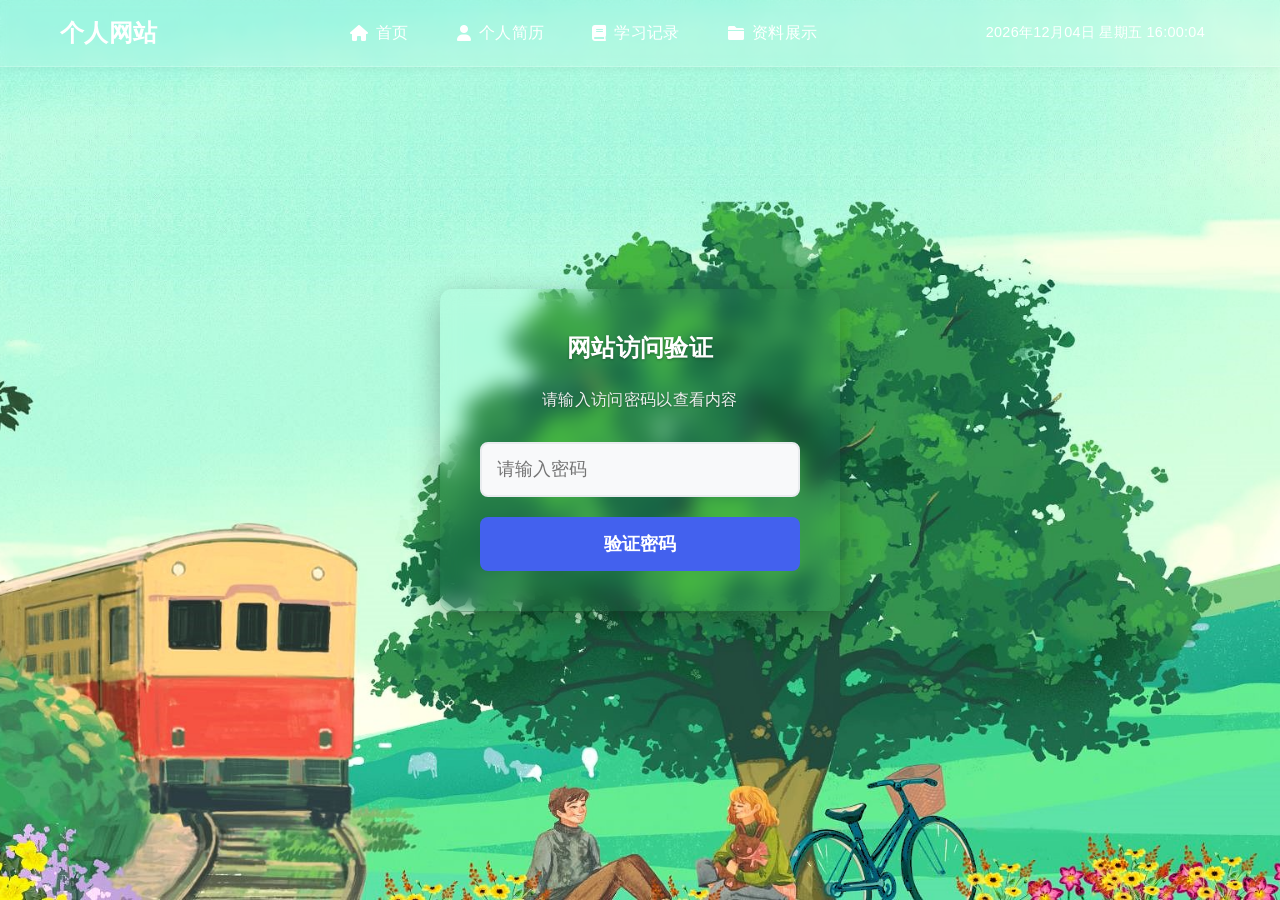
<file: blog.html>
<!DOCTYPE html>
<html lang="zh-CN">
<head>
    <meta charset="UTF-8">
    <meta name="viewport" content="width=device-width, initial-scale=1.0">
    <title>学习记录 - 个人网站</title>
    <meta name="description" content="学习记录页，汇总技术分享与学习笔记。">
    <meta property="og:title" content="学习记录 - 个人网站">
    <meta property="og:description" content="技术分享与学习笔记的合集。">
    <meta property="og:type" content="website">
    <meta name="twitter:card" content="summary">
    <link rel="stylesheet" href="css/style.css?v=20251119">
    <link rel="preconnect" href="https://cdnjs.cloudflare.com">
    <link rel="dns-prefetch" href="https://cdnjs.cloudflare.com">
    <link rel="stylesheet" href="https://cdnjs.cloudflare.com/ajax/libs/font-awesome/6.0.0/css/all.min.css">
</head>
<body>
    <!-- 导航栏 -->
    <nav aria-label="主导航">
        <div class="nav-container">
            <a href="index.html" class="logo">个人网站</a>
            <ul class="nav-links" id="nav-links">
                <li><a href="index.html"><i class="fas fa-home"></i> 首页</a></li>
                <li><a href="about.html"><i class="fas fa-user"></i> 个人简历</a></li>
                <li><a href="blog.html"><i class="fas fa-book"></i> 学习记录</a></li>
                <li><a href="resources.html"><i class="fas fa-folder"></i> 资料展示</a></li>
            </ul>
            <div class="current-time" id="current-time"></div>
            <div class="hamburger" role="button" tabindex="0" aria-label="打开导航菜单" aria-controls="nav-links" aria-expanded="false">
                <i class="fas fa-bars"></i>
            </div>
        </div>
    </nav>

    <a href="#main" class="skip-link">跳到内容</a>
    <main id="main" role="main">

    <!-- 页面标题 -->
    <section class="hero hero--compact">
        <div class="container">
            <h1>学习记录</h1>
            <p>记录我的学习心得、技术分享和项目经验</p>
        </div>
    </section>

    <!-- 搜索框 -->
    <section class="container search-section">
        <div class="search-container">
            <input type="text" class="search-input" placeholder="搜索学习记录...">
        </div>
    </section>

    <!-- 分类标签 -->
    <section class="container">
        <div style="text-align: center;">
            <span class="tag active" onclick="filterByCategory('all')">全部</span>
            <span class="tag tech" onclick="filterByCategory('tech')">技术</span>
            <span class="tag life" onclick="filterByCategory('life')">生活</span>
            <span class="tag note" onclick="filterByCategory('note')">笔记</span>
        </div>
    </section>

    <!-- 博客文章列表 -->
    <section class="container">
        <div id="blog-list">
            <!-- 博客文章将通过JavaScript动态加载 -->
            <div class="loading">
                <div class="spinner"></div>
                <span>正在加载文章列表...</span>
            </div>
        </div>
    </section>



    <!-- 页脚 -->
    </main>
    <footer role="contentinfo">
        <div class="container">
            <div class="footer-content">
                <div class="footer-column">
                    <h3>关于我</h3>
                    <p>我是一个热爱学习和分享的技术爱好者，欢迎访问我的个人网站。</p>
                </div>
                <div class="footer-column">
                    <h3>快速链接</h3>
                    <ul>
                        <li><a href="index.html">首页</a></li>
                        <li><a href="about.html">个人简历</a></li>
                        <li><a href="blog.html">学习记录</a></li>
                        <li><a href="resources.html">资料展示</a></li>
                    </ul>
                </div>
                <div class="footer-column">
                    <h3>联系方式</h3>
                    <ul>
                        <li><a href="#"><i class="fas fa-envelope"></i> 邮箱</a></li>
                        <li><a href="#"><i class="fab fa-github"></i> GitHub</a></li>
                        <li><a href="#"><i class="fab fa-weixin"></i> 微信</a></li>
                    </ul>
                </div>
            </div>
            <div class="footer-bottom">
                <p>&copy; 2026 个人网站. All rights reserved.</p>
            </div>
        </div>
    </footer>

    <!-- 回到顶部按钮 -->
    <div class="back-to-top">
        <i class="fas fa-arrow-up"></i>
    </div>

    <script src="lib/marked.min.js?v=20251119"></script>
    <!-- 密码保护脚本 -->
    <script src="js/password-redirect.js"></script>
    <script src="js/main.js?v=20251119"></script>
    <script>
        // 实际文章数据 - 将动态填充

        // 从文件系统动态加载博客文章列表
        function loadBlogPosts() {
            const blogList = document.getElementById('blog-list');
            
            // 显示加载状态
            blogList.innerHTML = '<div class="loading"><div class="spinner"></div> 正在加载文章列表...</div>';
            
            const blogPosts = [];
            // 动态构建适合GitHub Pages的路径
            let postsUrl;
            
            // 检查是否在GitHub Pages环境下
            if (window.location.hostname.endsWith('github.io')) {
                // 对于用户网站（如guoguoapi.github.io），直接使用根路径
                // 无论访问哪个页面，路径都应该是：/assets/posts.json
                postsUrl = '/assets/posts.json';
            } else {
                // 本地环境，直接使用相对路径
                postsUrl = 'assets/posts.json';
            }
            
            fetch(postsUrl)
                .then(r => { if (!r.ok) throw new Error('posts.json加载失败'); return r.json(); })
                .then(data => {
                    data.forEach((p, idx) => {
                        blogPosts.push({
                            id: idx + 1,
                            title: p.title,
                            date: p.date,
                            category: p.category || 'tech',
                            tags: Array.isArray(p.tags) ? p.tags : [],
                            summary: p.summary || '',
                            file: p.file
                        });
                    });
                })
                .catch(() => {
                    const articleFiles = [
                        "notes/2023-10-20-JavaScript基础学习笔记.md",
                        "notes/2025-10-21-Python基础学习笔记.md",
                        "notes/2025-01-07-GitHub静态网页部署教程.md"
                    ];
                    const parser = window.parseFrontMatter || parseFrontMatter;
                    
                    // 构建适合GitHub Pages的路径
                    const promises = articleFiles.map(file => {
                        let fullPath;
                        // 检查是否在GitHub Pages环境下
                        if (window.location.hostname.endsWith('github.io')) {
                            // 对于用户网站（如guoguoapi.github.io），直接使用根路径
                            // 无论访问哪个页面，路径都应该是：/filePath
                            fullPath = '/' + file;
                        } else {
                            // 本地环境，直接使用相对路径
                            fullPath = file;
                        }
                        
                        return fetch(fullPath)
                            .then(resp => { if (!resp.ok) throw new Error(file); return resp.text(); })
                            .then(content => {
                                const { meta } = parser(content);
                                const fileName = file.split('/').pop();
                                const dateMatch = fileName.match(/^(\d{4}-\d{2}-\d{2})/);
                                const dateFromFileName = dateMatch ? dateMatch[1] : '';
                                const titleFromFileName = fileName.replace(/^\d{4}-\d{2}-\d{2}-/, '').replace(/\.md$/, '');
                                blogPosts.push({
                                    id: blogPosts.length + 1,
                                    title: meta.title || titleFromFileName || '未命名文章',
                                    date: meta.date || dateFromFileName || '未知日期',
                                    category: meta.category || 'tech',
                                    tags: meta.tags || [],
                                    summary: meta.summary || '',
                                    file: file
                                });
                            })
                            .catch(() => {});
                    });
                    return Promise.all(promises);
                })
                .finally(() => {
                    blogPosts.sort((a, b) => new Date(b.date) - new Date(a.date));
                    blogList.innerHTML = '';
                    if (blogPosts.length === 0) {
                        blogList.innerHTML = '<div class="empty-state"><i class="fas fa-book-open"></i><p>暂无博客文章</p></div>';
                        return;
                    }
                    blogPosts.forEach(post => {
                        const card = document.createElement('div');
                        card.className = `card searchable category-${post.category}`;
                        card.innerHTML = `
                            <div class="card-content">
                                <h3 class="card-title">${post.title}</h3>
                                <p class="card-description">${post.summary}</p>
                                <div style="margin-top: 15px;">
                                    <span class="tag"><i class="fas fa-calendar-alt"></i> ${post.date}</span>
                                    <span class="tag ${post.category}">${getCategoryName(post.category)}</span>
                                    ${Array.isArray(post.tags) ? post.tags.map(tag => `<span class="tag">${tag}</span>`).join('') : ''}
                                </div>
                                <div style="margin-top: 15px;">
                                    <a href="blog-detail.html?file=${encodeURIComponent(post.file)}" class="card-link">阅读全文 <i class="fas fa-arrow-right"></i></a>
                                </div>
                            </div>`;
                        blogList.appendChild(card);
                    });
                    if (typeof reinitSearch === 'function') {
                        reinitSearch();
                    }
                });
        }

        // 根据分类筛选文章
        function filterByCategory(category) {
            const cards = document.querySelectorAll('.card');
            const tags = document.querySelectorAll('.tag');
            
            // 更新标签样式
            tags.forEach(tag => {
                tag.classList.remove('active');
                if ((category === 'all' && tag.textContent === '全部') || 
                    (category !== 'all' && tag.classList.contains(category))) {
                    tag.classList.add('active');
                }
            });
            
            // 筛选文章
            cards.forEach(card => {
                if (category === 'all' || card.classList.contains(`category-${category}`)) {
                    card.style.display = 'block';
                } else {
                    card.style.display = 'none';
                }
            });
        }

        // 获取分类显示名称
        function getCategoryName(category) {
            const categories = {
                'tech': '技术',
                'life': '生活',
                'note': '笔记',
                'share': '分享'
            };
            return categories[category] || '其他';
        }
        
        // 解析YAML frontmatter
        function parseFrontMatter(content) {
            // 尝试提取YAML frontmatter
            const frontmatterRegex = /^---([\s\S]*?)---\s*/;
            const match = content.match(frontmatterRegex);
            
            const meta = {};
            let cleanContent = content;
            
            if (match && match[1]) {
                cleanContent = content.replace(frontmatterRegex, '');
                const frontmatter = match[1].trim();
                
                // 简单解析YAML格式
                const lines = frontmatter.split('\n');
                lines.forEach(line => {
                    // 忽略空行和注释
                    if (!line.trim() || line.trim().startsWith('#')) return;
                    
                    const colonIndex = line.indexOf(':');
                    if (colonIndex > 0) {
                        const key = line.substring(0, colonIndex).trim();
                        let value = line.substring(colonIndex + 1).trim();
                        
                        // 处理数组
                        if (value.startsWith('[') && value.endsWith(']')) {
                            // 简单数组解析
                            value = value
                                .substring(1, value.length - 1)
                                .split(',')
                                .map(item => item.trim().replace(/['"]/g, ''));
                        } else {
                            // 移除字符串引号
                            value = value.replace(/['"]/g, '');
                        }
                        
                        meta[key] = value;
                    }
                });
            }
            
            return { meta, content: cleanContent };
        }

        // 页面加载时初始化
        document.addEventListener('DOMContentLoaded', function() {
            loadBlogPosts();
        });
    </script>
    
    <!-- 实时时间显示脚本 -->
    <script>
        // 实时更新时间
        function updateCurrentTime() {
            const now = new Date();
            const year = now.getFullYear();
            const month = String(now.getMonth() + 1).padStart(2, '0');
            const day = String(now.getDate()).padStart(2, '0');
            const hours = String(now.getHours()).padStart(2, '0');
            const minutes = String(now.getMinutes()).padStart(2, '0');
            const seconds = String(now.getSeconds()).padStart(2, '0');
            const weekDays = ['日', '一', '二', '三', '四', '五', '六'];
            const weekDay = weekDays[now.getDay()];
            
            const timeString = `${year}年${month}月${day}日 星期${weekDay} ${hours}:${minutes}:${seconds}`;
            document.getElementById('current-time').textContent = timeString;
        }
        
        // 页面加载时更新一次时间，然后每秒更新一次
        window.onload = function() {
            updateCurrentTime();
            setInterval(updateCurrentTime, 1000);
        };
    </script>
</body>
</html>
</file>
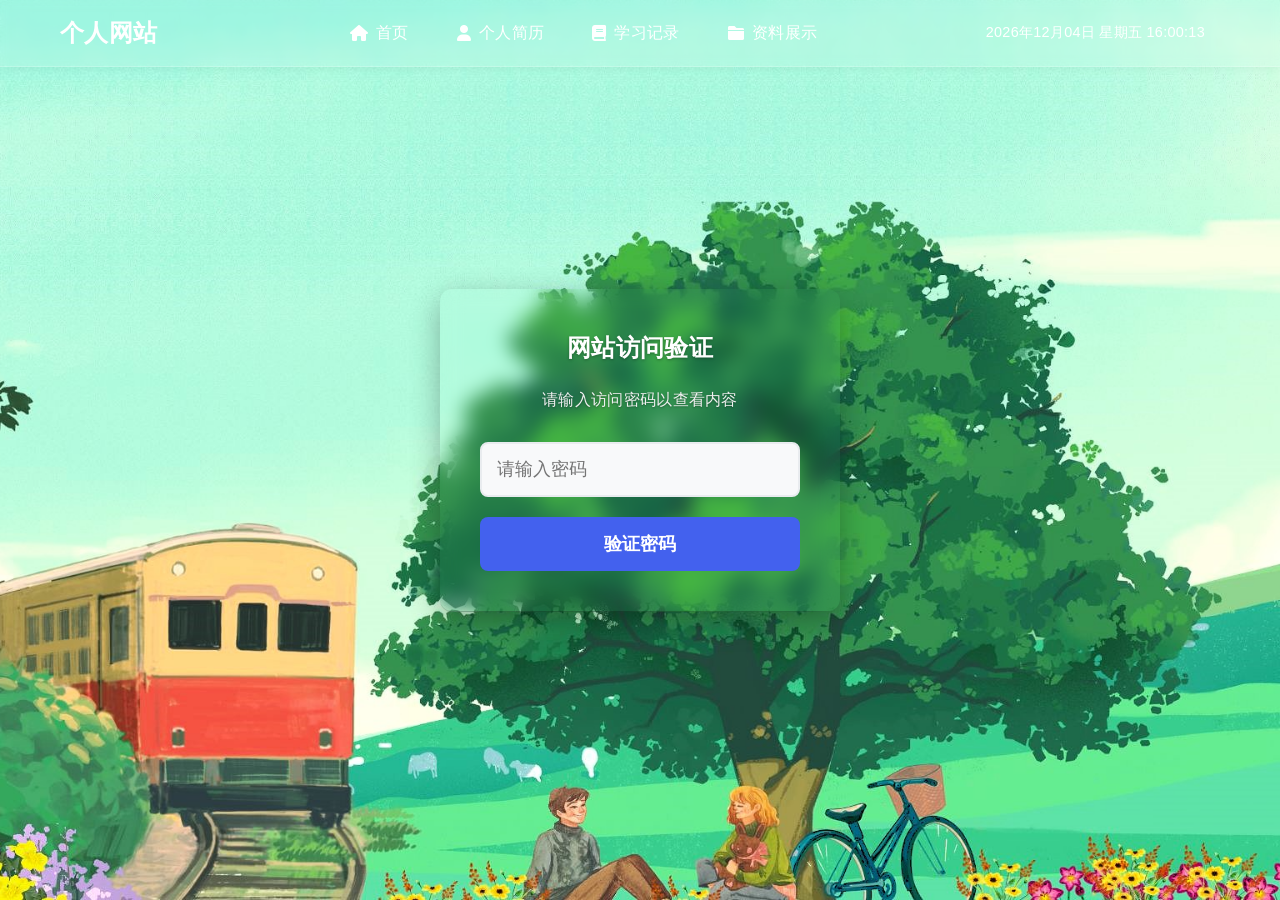
<file: updates.html>
<!DOCTYPE html>
<html lang="zh-CN">
<head>
    <meta charset="UTF-8">
    <meta name="viewport" content="width=device-width, initial-scale=1.0">
    <title>所有动态 - 个人网站</title>
    <meta name="description" content="网站所有更新和动态列表，按时间顺序排列。">
    <meta property="og:title" content="所有动态 - 个人网站">
    <meta property="og:description" content="网站所有更新和动态列表。">
    <meta property="og:type" content="website">
    <meta name="twitter:card" content="summary">
    <link rel="stylesheet" href="css/style.css?v=20251119">
    <link rel="preconnect" href="https://cdnjs.cloudflare.com">
    <link rel="dns-prefetch" href="https://cdnjs.cloudflare.com">
    <link rel="stylesheet" href="https://cdnjs.cloudflare.com/ajax/libs/font-awesome/6.0.0/css/all.min.css">
</head>
<body>
    <!-- 导航栏 -->
    <nav aria-label="主导航">
        <div class="nav-container">
            <a href="index.html" class="logo">个人网站</a>
            <ul class="nav-links" id="nav-links">
                <li><a href="index.html"><i class="fas fa-home"></i> 首页</a></li>
                <li><a href="about.html"><i class="fas fa-user"></i> 个人简历</a></li>
                <li><a href="blog.html"><i class="fas fa-book"></i> 学习记录</a></li>
                <li><a href="resources.html"><i class="fas fa-folder"></i> 资料展示</a></li>
            </ul>
            <div class="current-time" id="current-time"></div>
            <div class="hamburger" role="button" tabindex="0" aria-label="打开导航菜单" aria-controls="nav-links" aria-expanded="false">
                <i class="fas fa-bars"></i>
            </div>
        </div>
    </nav>

    <a href="#main" class="skip-link">跳到内容</a>
    <main id="main" role="main">

    <!-- 英雄区域 -->
    <section class="hero">
        <div class="container">
            <h1>最新动态</h1>
            <p>这里记录了网站的所有更新和动态，按时间顺序排列。</p>
        </div>
    </section>

    <!-- 所有动态内容 -->
    <section class="container">
        <h2 style="text-align: center; margin-bottom: 40px;">所有动态</h2>
        <div id="all-updates-container">
            <!-- 加载中提示 -->
            <div id="loading-indicator">
                <p style="text-align: center;"><i class="fas fa-spinner fa-spin"></i> 加载动态中...</p>
            </div>
            
            <!-- 加载失败时显示 -->
            <div id="no-updates" style="display: none; text-align: center; padding: 50px 0;">
                <p>暂无动态信息</p>
                <a href="index.html" class="btn-primary" style="margin-top: 20px;">返回首页</a>
            </div>
        </div>
    </section>

    <!-- 页脚 -->
    </main>
    <footer role="contentinfo">
        <div class="container">
            <div class="footer-content">
                <div class="footer-column">
                    <h3>关于我</h3>
                    <p>我是一个热爱学习和分享的技术爱好者，欢迎访问我的个人网站。</p>
                </div>
                <div class="footer-column">
                    <h3>快速链接</h3>
                    <ul>
                        <li><a href="index.html">首页</a></li>
                        <li><a href="about.html">个人简历</a></li>
                        <li><a href="blog.html">学习记录</a></li>
                        <li><a href="resources.html">资料展示</a></li>
                    </ul>
                </div>
                <div class="footer-column">
                    <h3>联系方式</h3>
                    <ul>
                        <li><a href="#"><i class="fas fa-envelope"></i> 邮箱</a></li>
                        <li><a href="#"><i class="fab fa-github"></i> GitHub</a></li>
                        <li><a href="#"><i class="fab fa-weixin"></i> 微信</a></li>
                    </ul>
                </div>
            </div>
            <div class="footer-bottom">
                <p>&copy; 2026 个人网站. All rights reserved.</p>
            </div>
        </div>
    </footer>

    <!-- 回到顶部按钮 -->
    <div class="back-to-top">
        <i class="fas fa-arrow-up"></i>
    </div>

    <script>
        // 从Markdown文件加载所有动态
        async function loadAllUpdatesFromMarkdown() {
            // 获取DOM元素
            const container = document.getElementById('all-updates-container');
            const loadingIndicator = document.getElementById('loading-indicator');
            const noUpdates = document.getElementById('no-updates');
            
            try {
                // 读取更新日志MD文件，添加缓存控制确保获取最新内容
                const response = await fetch('assets/updates.md?' + new Date().getTime());
                if (!response.ok) {
                    throw new Error('Failed to load updates');
                }
                
                const markdownContent = await response.text();
                const updates = [];
                
                // 解析MD文件中的多个更新条目
                const sections = markdownContent.split('---');
                
                for (let i = 1; i < sections.length; i += 2) {
                    // 解析元数据
                    const metadataBlock = sections[i].trim();
                    const content = sections[i + 1] ? sections[i + 1].trim() : '';
                    
                    // 提取标题、日期、描述等元数据
                    const metadata = {};
                    metadataBlock.split('\n').forEach(line => {
                        if (line.includes(':')) {
                            const i = line.indexOf(':');
                            const key = line.substring(0, i).trim();
                            let value = line.substring(i + 1).trim();
                            if (value.startsWith('[') && value.endsWith(']')) {
                                value = value.substring(1, value.length - 1).split(',').map(v => v.trim().replace(/['"]/g, ''));
                            } else {
                                value = value.replace(/^["']|["']$/g, '');
                            }
                            metadata[key] = value;
                        }
                    });
                    
                    // 确保必要的字段存在
                    if (metadata.title && metadata.date) {
                        updates.push({
                            title: metadata.title,
                            date: metadata.date,
                            description: metadata.description || content.split('\n')[0],
                            content: content
                        });
                    }
                }
                
                // 按日期降序排序（最新的在前）
                updates.sort((a, b) => new Date(b.date) - new Date(a.date));
                
                // 隐藏加载指示器
                loadingIndicator.style.display = 'none';
                
                // 如果没有更新条目，显示默认内容
                if (updates.length === 0) {
                    noUpdates.style.display = 'block';
                    return;
                }
                
                // 清空容器并渲染所有更新条目
                container.innerHTML = '';
                
                updates.forEach(update => {
                    const updateItem = document.createElement('div');
                    updateItem.className = 'update-item';
                    updateItem.innerHTML = `
                        <div class="update-header">
                            <h3 class="update-title">${update.title}</h3>
                            <span class="update-date"><i class="fas fa-calendar-alt"></i> ${update.date}</span>
                        </div>
                        <p class="update-description">${update.description}</p>
                        ${Array.isArray(update.tags) && update.tags.length ? `<div style="margin-top:8px;">${update.tags.map(t => `<span class='tag'>${t}</span>`).join('')}</div>` : ''}
                    `;
                    container.appendChild(updateItem);
                });
                
                console.log('All updates loaded successfully:', updates);
                
            } catch (error) {
                console.error('Error loading updates:', error);
                // 加载失败时显示默认内容
                loadingIndicator.style.display = 'none';
                noUpdates.style.display = 'block';
            }
        }
        
        // 页面加载后执行
        document.addEventListener('DOMContentLoaded', function() {
            loadAllUpdatesFromMarkdown();
        });
    </script>
    
    <!-- 实时时间显示脚本 -->
    <script>
        // 实时更新时间
        function updateCurrentTime() {
            const now = new Date();
            const year = now.getFullYear();
            const month = String(now.getMonth() + 1).padStart(2, '0');
            const day = String(now.getDate()).padStart(2, '0');
            const hours = String(now.getHours()).padStart(2, '0');
            const minutes = String(now.getMinutes()).padStart(2, '0');
            const seconds = String(now.getSeconds()).padStart(2, '0');
            const weekDays = ['日', '一', '二', '三', '四', '五', '六'];
            const weekDay = weekDays[now.getDay()];
            
            const timeString = `${year}年${month}月${day}日 星期${weekDay} ${hours}:${minutes}:${seconds}`;
            document.getElementById('current-time').textContent = timeString;
        }
        
        // 页面加载时更新一次时间，然后每秒更新一次
        window.onload = function() {
            updateCurrentTime();
            setInterval(updateCurrentTime, 1000);
        };
    </script>

    <!-- 密码保护脚本 -->
    <script src="js/password-redirect.js"></script>
    <script src="js/main.js?v=20251119" defer></script>
</body>
</html>
</file>
<file: css/style.css>
/* 全局样式 */
* {
    margin: 0;
    padding: 0;
    box-sizing: border-box;
}

.skip-link {
    position: absolute;
    top: -40px;
    left: 10px;
    background: var(--accent);
    color: #fff;
    padding: 8px 16px;
    border-radius: 6px;
    box-shadow: var(--shadow-sm);
    transition: var(--transition);
    z-index: 1100;
}

.skip-link:focus {
    top: 10px;
}

:root {
    --primary: #4361ee;
    --primary-light: #4895ef;
    --secondary: #3a0ca3;
    --accent: #f72585;
    --success: #4cc9f0;
    --warning: #f59e0b;
    --danger: #ef4444;
    --text-primary: #2b2d42;
    --text-secondary: #6c757d;
    --bg-primary: #ffffff;
    --bg-secondary: #f8f9fa;
    --bg-accent: #f0f4ff;
    --border-color: #e9ecef;
    --shadow-sm: 0 2px 4px rgba(0, 0, 0, 0.05);
    --shadow-md: 0 4px 12px rgba(0, 0, 0, 0.08);
    --shadow-lg: 0 8px 24px rgba(0, 0, 0, 0.12);
    --transition: all 0.3s cubic-bezier(0.4, 0, 0.2, 1);
    --space-hero-compact: 60px;
    --space-hero-tight: 40px;

    --neutral-0: #ffffff;
    --neutral-50: #f8f9fa;
    --neutral-100: #f0f2f5;
    --neutral-200: #e9ecef;
    --neutral-700: #495057;
    --neutral-900: #212529;

    --fs-xs: 12px;
    --fs-sm: 14px;
    --fs-md: 16px;
    --fs-lg: 18px;
    --fs-xl: 22px;
    --fs-2xl: 26px;
    --fs-3xl: 32px;
    --lh-tight: 1.3;
    --lh-normal: 1.6;
    --lh-relaxed: 1.8;

    --space-2: 2px;
    --space-4: 4px;
    --space-8: 8px;
    --space-12: 12px;
    --space-16: 16px;
    --space-24: 24px;
    --space-32: 32px;
    --space-48: 48px;

    --radius-sm: 6px;
    --radius-md: 10px;
    --radius-lg: 12px;
    --radius-xl: 16px;
    --radius-pill: 999px;

    --container-max: 1200px;
    --content-max: 72ch;

    --z-nav: 1000;
    --z-overlay: 999;
    --z-modal: 1001;
    --z-tooltip: 1002;

    --backdrop-bg: rgba(0, 0, 0, 0.4);
    --backdrop-blur: 10px;
    --ease-fast: 150ms;
    --ease-normal: 300ms;
}

body {
    font-family: -apple-system, BlinkMacSystemFont, 'Segoe UI', 'PingFang SC', 'Hiragino Sans GB', 'Microsoft YaHei', 'Helvetica Neue', Helvetica, Arial, sans-serif;
    line-height: 1.6;
    letter-spacing: 0.3px;
    color: var(--text-primary);
    background-color: var(--bg-secondary);
    background-image: url('../storage/images/your-background-image.jpg');
    background-size: cover;
    background-position: center;
    background-attachment: fixed;
    background-repeat: no-repeat;
    overflow-x: hidden;
}

.container {
    max-width: var(--container-max);
    margin: 0 auto;
    padding: 0 20px;
    background-color: transparent;
    backdrop-filter: none;
    border-radius: 0;
    box-shadow: none;
}

/* 导航栏样式 */
nav {
    background-color: rgba(255, 255, 255, 0.1);
    backdrop-filter: blur(5px);
    color: white;
    position: fixed;
    top: 0;
    left: 0;
    right: 0;
    z-index: 100;
    box-shadow: 0 1px 10px rgba(0, 0, 0, 0.05);
    transition: all 0.3s ease;
    border-bottom: 1px solid rgba(255, 255, 255, 0.2);
}

.nav-container {
    display: flex;
    justify-content: space-between;
    align-items: center;
    padding: 12px 20px;
    max-width: 1200px;
    margin: 0 auto;
}

.logo {
    font-size: 1.5rem;
    font-weight: 600;
    color: white;
    text-decoration: none;
    display: flex;
    align-items: center;
    transition: color 0.3s ease;
}

.logo:hover {
    transform: scale(1.05);
}

.nav-links {
    display: flex;
    list-style: none;
}

.nav-links li {
    margin-left: var(--space-24);
}

.nav-links a {
    color: white;
    text-decoration: none;
    font-weight: 400;
    padding: 8px 12px;
    transition: all 0.3s ease;
    position: relative;
    display: inline-flex;
    align-items: center;
    z-index: 1;
    touch-action: manipulation;
    border-radius: 6px;
}

.nav-links a:hover {
    color: var(--primary);
    background-color: rgba(255, 255, 255, 0.1);
    transform: translateY(-2px);
    box-shadow: 0 4px 8px rgba(0, 0, 0, 0.1);
}

.nav-links a::after {
    content: '';
    position: absolute;
    bottom: 0;
    left: 50%;
    width: 0;
    height: 2px;
    background-color: var(--primary);
    transition: var(--transition);
}

.nav-links a:hover::after {
    width: 80%;
    left: 10%;
}

.nav-links a.active {
    color: var(--primary);
    font-weight: 600;
    background-color: rgba(255, 255, 255, 0.15);
}

.nav-links a.active::after {
    width: 80%;
    left: 10%;
}

.nav-links a i {
    margin-right: 8px;
    color: white;
    transition: color 0.3s ease;
}

.nav-links a:hover i,
.nav-links a.active i {
    color: var(--primary);
}

/* 响应式导航栏 */
.current-time {
    color: white;
    font-size: 0.9rem;
    margin-right: 15px;
    white-space: nowrap;
}

.hamburger {
    display: none;
    cursor: pointer;
    font-size: 1.5rem;
    color: white;
    padding: 8px;
    border-radius: 4px;
    transition: background-color 0.3s ease, transform 0.2s ease;
    touch-action: manipulation;
}

.hamburger:hover {
    background-color: rgba(52, 152, 219, 0.3);
}

.hamburger:active {
    transform: scale(0.95);
    background-color: rgba(52, 152, 219, 0.5);
}

a:focus-visible,
button:focus-visible,
.hamburger:focus-visible,
.card-link:focus-visible,
.cta-button:focus-visible,
.view-more-button:focus-visible,
.tag:focus-visible,
.category-tag:focus-visible,
.secondary-tag:focus-visible,
.back-to-top:focus-visible {
    outline: 3px solid var(--accent);
    outline-offset: 2px;
}

body.menu-open {
    overflow: hidden;
}

/* 英雄区域 */
.hero {
    background-color: transparent;
    color: white;
    padding: 160px 0 120px;
    text-align: center;
    position: relative;
    overflow: hidden;
    margin-bottom: 0; /* 移除hero区域的底部边距 */
}

/* 首页hero区域背景图样式 */
.hero.hero--home {
    background-color: transparent;
    background-image: none;
    padding: 200px 0 150px;
    position: relative;
    min-height: 100vh;
    display: flex;
    align-items: center;
    justify-content: center;
    z-index: 1;
}

/* 移除首页hero的渐变叠加层 */
.hero.hero--home::after {
    display: none;
}

/* 确保所有容器都不会覆盖背景图 */
.container,
section.container {
    background-color: transparent;
    backdrop-filter: none;
    box-shadow: none;
    border-radius: 0;
}

/* 确保所有卡片和更新项在背景图上有良好的显示效果 */
.card,
.update-item {
    position: relative;
    z-index: 5;
}

/* 确保section和footer不会覆盖背景图 */
section {
    background-color: transparent;
    position: relative;
    z-index: 1;
}

footer {
    position: relative;
    z-index: 1;
}

/* Hero内容容器 */
.hero-content {
    max-width: 800px;
    text-align: center;
    z-index: 2;
    position: relative;
    color: white;
}

/* 头像容器 */
.avatar-container {
    margin-bottom: 40px;
}

.avatar {
    width: 180px;
    height: 180px;
    border-radius: 50%;
    object-fit: cover;
    border: 5px solid rgba(255, 255, 255, 0.3);
    box-shadow: 0 10px 30px rgba(0, 0, 0, 0.2);
    transition: transform 0.3s ease;
}

.avatar:hover {
    transform: scale(1.05);
}

/* 个人信息 */
.personal-info {
    margin-bottom: 40px;
}

.personal-info h1 {
    font-size: 3.5rem;
    font-weight: 700;
    margin-bottom: 15px;
    color: white;
    background: none;
    -webkit-background-clip: none;
    -webkit-text-fill-color: inherit;
}

.subtitle {
    font-size: 1.3rem;
    color: rgba(255, 255, 255, 0.9);
    margin-bottom: 25px;
    font-weight: 400;
}

.quote {
    font-size: 1.2rem;
    color: rgba(255, 255, 255, 0.8);
    font-style: italic;
    border-left: 3px solid rgba(255, 255, 255, 0.5);
    padding-left: 20px;
    margin: 0 auto;
    max-width: 600px;
}

/* 操作按钮 */
.action-buttons {
    display: flex;
    gap: 20px;
    justify-content: center;
    flex-wrap: wrap;
}

.btn {
    padding: 12px 30px;
    border-radius: 50px;
    font-size: 1rem;
    font-weight: 600;
    text-decoration: none;
    transition: all 0.3s ease;
    border: none;
    cursor: pointer;
}

.btn-primary {
    background-color: rgba(255, 255, 255, 1);
    color: #6366f1;
    position: relative;
    z-index: 10;
}

.btn-primary:hover {
    background-color: rgba(255, 255, 255, 0.9);
    transform: translateY(-2px);
    box-shadow: 0 5px 15px rgba(255, 255, 255, 0.3);
}

.btn-secondary {
    background-color: transparent;
    color: white;
    border: 2px solid rgba(255, 255, 255, 0.8);
    position: relative;
    z-index: 10;
}

.btn-secondary:hover {
    background-color: rgba(255, 255, 255, 0.1);
    transform: translateY(-2px);
    box-shadow: 0 5px 15px rgba(255, 255, 255, 0.2);
}

.hero.hero--compact {
    padding-top: calc(var(--space-hero-compact) + 40px);
    padding-bottom: var(--space-hero-compact);
}

.hero.hero--tight {
    padding-top: calc(var(--space-hero-tight) + 40px);
    padding-bottom: var(--space-hero-tight);
}

.hero::before {
    content: '';
    position: absolute;
    top: 0;
    left: 0;
    right: 0;
    bottom: 0;
    background-image: 
        radial-gradient(circle at 20% 30%, rgba(255,255,255,0.15) 0%, transparent 20%),
        radial-gradient(circle at 80% 70%, rgba(255,255,255,0.1) 0%, transparent 30%);
    z-index: 1;
}

.hero .container {
    position: relative;
    z-index: 2;
}

/* 减弱hero区域和内容区域的分割感 - 适用于所有页面 */
.hero + section.container {
    margin-top: -40px;
    padding: 60px 20px;
    background-color: transparent;
    backdrop-filter: none;
    border-radius: 0;
    box-shadow: none;
    position: relative;
    z-index: 3;
}

/* 统一内容区域的样式，避免多个section之间出现分割感 */
.hero + section.container + section.container,
.hero + section.container + section.container + section.container {
    margin-top: 20px;
    padding: 40px 20px;
    background-color: transparent;
    backdrop-filter: none;
    border-radius: 0;
    box-shadow: none;
    position: relative;
    z-index: 3;
}

/* 搜索容器的样式调整 */
.search-container {
    margin-bottom: 20px;
}

/* 调整包含搜索框的section宽度为输入框宽度的两倍 */
section.container.search-section,
section.container:has(.search-container) {
    max-width: 1000px;
}

.hero h1 {
    font-size: 3.5rem;
    margin-bottom: var(--space-24);
    font-weight: 700;
    letter-spacing: -0.5px;
    background: linear-gradient(135deg, #ffffff, #e0e0ff);
    -webkit-background-clip: text;
    -webkit-text-fill-color: transparent;
    background-clip: text;
    line-height: var(--lh-tight);
    max-width: 28ch;
    margin-left: auto;
    margin-right: auto;
}

.hero p {
    font-size: 1.3rem;
    max-width: var(--content-max);
    margin: 0 auto var(--space-24);
    opacity: 1;
    line-height: var(--lh-normal);
    color: white;
}

.cta-button {
    display: inline-block;
    background: linear-gradient(135deg, var(--accent), #fb7185);
    color: white;
    padding: 14px 32px;
    text-decoration: none;
    border-radius: var(--radius-pill);
    font-weight: 600;
    font-size: 1.1rem;
    transition: var(--transition);
    box-shadow: 0 4px 15px rgba(247, 37, 133, 0.3);
    position: relative;
    overflow: hidden;
}

.cta-button::before {
    content: '';
    position: absolute;
    top: 0;
    left: -100%;
    width: 100%;
    height: 100%;
    background: linear-gradient(90deg, transparent, rgba(255,255,255,0.2), transparent);
    transition: 0.5s;
}

.cta-button:hover {
    transform: translateY(-3px) scale(1.02);
    box-shadow: 0 8px 25px rgba(247, 37, 133, 0.4);
}

.cta-button:hover::before {
    left: 100%;
}

/* 卡片样式 */
.card-container {
  display: grid;
  grid-template-columns: repeat(auto-fill, minmax(300px, 1fr));
  gap: 35px;
  margin: 60px 0;
}

/* 动态项目样式 - 按行排列 */
.update-item {
  background-color: rgba(255, 255, 255, 0.1);
  border-radius: var(--radius-lg);
  padding: var(--space-24);
  margin-bottom: 25px;
  border: 1px solid rgba(255, 255, 255, 0.2);
    transition: var(--transition);
    position: relative;
    box-shadow: 0 2px 15px rgba(0, 0, 0, 0.1);
    line-height: 1.4; /* 减小行高 */
    backdrop-filter: blur(10px);
}

.update-item::before {
    content: '';
    position: absolute;
    top: 0;
    left: 0;
    height: 100%;
    width: 4px;
    background: linear-gradient(180deg, var(--primary), var(--accent));
    border-radius: 12px 0 0 12px;
}

.update-item:hover {
    transform: translateX(5px);
    box-shadow: var(--shadow-md);
}

.update-header {
    display: flex;
    justify-content: space-between;
    align-items: center;
    margin-bottom: 12px;
}

.update-title {
    font-size: 1.05rem;
    font-weight: 600;
    color: #ffffff;
    margin: 0;
    flex: 1;
    line-height: 1.3;
    text-shadow: 0 1px 3px rgba(0, 0, 0, 0.3);
}

.update-date {
    color: #ffffff;
    font-size: 0.9rem;
    margin-left: 15px;
    white-space: nowrap;
    background-color: rgba(255, 255, 255, 0.2);
    padding: 4px 10px;
    border-radius: 12px;
}

.update-description {
    color: #f0f0f0;
    margin: 0;
    font-size: 0.9rem;
    line-height: 1.5;
    text-shadow: 0 1px 2px rgba(0, 0, 0, 0.3);
}

/* 查看更多按钮样式 */
.view-more-button {
    display: inline-block;
    background: linear-gradient(135deg, var(--primary), var(--secondary));
    color: white;
    padding: 12px 30px;
    text-decoration: none;
    border-radius: var(--radius-pill);
    font-weight: 600;
    transition: var(--transition);
    box-shadow: 0 4px 12px rgba(124, 58, 237, 0.3);
    position: relative;
    z-index: 10;
}

.view-more-button:hover {
    transform: translateY(-3px) scale(1.03);
    box-shadow: 0 6px 20px rgba(124, 58, 237, 0.4);
}

.card {
  background-color: rgba(255, 255, 255, 0.1);
  border-radius: 12px;
  overflow: hidden;
  box-shadow: 0 2px 15px rgba(0, 0, 0, 0.1);
  transition: all 0.3s ease;
  position: relative;
  backdrop-filter: blur(10px);
  border: 1px solid rgba(255, 255, 255, 0.2);
}

.card::before {
    content: '';
    position: absolute;
    top: 0;
    left: 0;
    right: 0;
    height: 4px;
    background: linear-gradient(90deg, var(--primary), var(--accent));
}

.card:hover {
  transform: translateY(-3px);
  box-shadow: 0 8px 25px rgba(0, 0, 0, 0.1);
}

.card-img {
    width: 100%;
    height: 200px;
    object-fit: cover;
    transition: var(--transition);
}

.card:hover .card-img {
    transform: scale(1.05);
}

.card-content {
  padding: 30px;
  position: relative;
  z-index: 1;
  background-color: transparent;
  backdrop-filter: none;
}

.card-title {
    font-size: 1.3rem;
    font-weight: 600;
    margin-bottom: 15px;
    color: #ffffff;
    text-shadow: 0 1px 3px rgba(0, 0, 0, 0.3);
}

.card-description {
    color: #f0f0f0;
    margin-bottom: 25px;
    line-height: 1.6;
    font-size: 0.95rem;
    text-shadow: 0 1px 2px rgba(0, 0, 0, 0.3);
}

.card-link {
    display: inline-flex;
    align-items: center;
    gap: 8px;
    color: #ffffff;
    font-weight: 600;
    text-decoration: none;
    transition: all 0.3s ease;
    font-size: 0.9rem;
    text-shadow: 0 1px 2px rgba(0, 0, 0, 0.3);
}

.card-link:hover {
  color: #2980b9;
  transform: translateX(3px);
}

.card-link::after {
    content: '→';
    margin-left: 5px;
    font-weight: bold;
    transition: var(--transition);
}

.card-link:hover::after {
    transform: translateX(3px);
}

/* Markdown 样式 */
.markdown-content {
    background-color: rgba(255, 255, 255, 0.1);
    backdrop-filter: blur(10px);
    padding: var(--space-32);
    border-radius: var(--radius-lg);
    box-shadow: var(--shadow-md);
    margin: var(--space-32) auto;
    max-width: var(--content-max);
    border: 1px solid rgba(255, 255, 255, 0.2);
    position: relative;
}

.markdown-content::before {
    content: '';
    position: absolute;
    top: 0;
    left: 0;
    right: 0;
    height: 3px;
    background: linear-gradient(90deg, var(--primary), var(--secondary));
    border-radius: 12px 12px 0 0;
}

.markdown-content h1,
.markdown-content h2,
.markdown-content h3,
.markdown-content h4,
.markdown-content h5,
.markdown-content h6 {
    color: var(--text-primary);
    margin-top: 40px;
    margin-bottom: 20px;
    font-weight: 600;
    line-height: 1.3;
}

.markdown-content h1 {
    font-size: 2.5rem;
    border-bottom: 2px solid var(--border-color);
    padding-bottom: 10px;
    background: linear-gradient(90deg, var(--primary), transparent);
    -webkit-background-clip: text;
    -webkit-text-fill-color: transparent;
    background-clip: text;
}

.markdown-content h2 {
    font-size: 2rem;
    border-bottom: 2px solid var(--border-color);
    padding-bottom: 8px;
    margin-top: 40px;
}

.markdown-content h3 {
    font-size: 1.5rem;
    color: var(--primary);
}

.markdown-content p {
    margin-bottom: 25px;
    line-height: 1.7;
    color: var(--text-primary);
}

.markdown-content ul,
.markdown-content ol {
    margin-bottom: 25px;
    padding-left: 30px;
    color: var(--text-primary);
}

.markdown-content li {
    margin-bottom: 8px;
    line-height: 1.6;
}

.markdown-content a {
    color: var(--primary);
    text-decoration: none;
    transition: var(--transition);
    position: relative;
    font-weight: 500;
}

.markdown-content a:hover {
    color: var(--secondary);
}

.markdown-content a::after {
    content: '';
    position: absolute;
    bottom: -2px;
    left: 0;
    width: 100%;
    height: 2px;
    background-color: var(--primary-light);
    transform: scaleX(0);
    transition: var(--transition);
}

.markdown-content a:hover::after {
    transform: scaleX(1);
}

.markdown-content code {
    background-color: var(--bg-secondary);
    padding: 3px 6px;
    border-radius: var(--radius-sm);
    font-family: 'Fira Code', 'Courier New', Courier, monospace;
    font-size: 0.9em;
    color: var(--accent);
}

.markdown-content pre {
    background-color: #0f172a;
    color: #e2e8f0;
    padding: 20px;
    border-radius: var(--radius-lg);
    overflow-x: auto;
    margin-bottom: 20px;
    position: relative;
    font-family: 'Fira Code', 'Courier New', Courier, monospace;
}

.markdown-content pre code {
    background-color: transparent;
    padding: 0;
    color: inherit;
}

.markdown-content blockquote {
    border-left: 3px solid var(--neutral-200);
    padding: var(--space-16) var(--space-20);
    margin: var(--space-16) 0 25px 0;
    color: var(--neutral-700);
    font-style: italic;
    background-color: var(--neutral-50);
    border-radius: 0 var(--radius-md) var(--radius-md) 0;
}

.markdown-content img {
    max-width: 100%;
    height: auto;
    border-radius: var(--radius-lg);
    margin: 20px 0;
    box-shadow: var(--shadow-sm);
    transition: var(--transition);
}

.markdown-content img:hover {
    transform: scale(1.01);
    box-shadow: var(--shadow-md);
}

.markdown-content table {
    width: 100%;
    border-collapse: collapse;
    margin: 20px 0;
    overflow-x: auto;
    display: block;
}

.markdown-content th,
.markdown-content td {
    padding: 12px;
    text-align: left;
    border-bottom: 1px solid var(--border-color);
}

.markdown-content th {
    background-color: var(--bg-secondary);
    font-weight: 600;
    color: var(--text-primary);
}

.markdown-content tr:hover {
    background-color: var(--bg-accent);
}

/* 资料列表样式 */
.resources-list {
    background-color: rgba(255, 255, 255, 0.1);
    backdrop-filter: blur(10px);
    border-radius: 12px;
    overflow: hidden;
    box-shadow: 0 2px 15px rgba(0, 0, 0, 0.1);
    margin: var(--space-32) 0;
    border: 1px solid rgba(255, 255, 255, 0.2);
}

/* 资源页筛选区 */
.filters-container {
    background-color: rgba(255, 255, 255, 0.1);
    backdrop-filter: blur(10px);
    border-radius: 12px;
    padding: var(--space-24);
    margin-bottom: var(--space-24);
    box-shadow: 0 2px 15px rgba(0, 0, 0, 0.1);
    border: 1px solid rgba(255, 255, 255, 0.2);
}

.main-filters {
    margin-bottom: var(--space-24);
    border-bottom: 1px solid var(--border-color);
    padding-bottom: var(--space-16);
}

.filter-group {
    margin-bottom: var(--space-16);
    display: flex;
    align-items: center;
    flex-wrap: wrap;
}

.filter-label {
    color: var(--text-primary);
    margin-right: 10px;
    font-weight: 400;
    font-size: var(--fs-base);
}

.filter-tags {
    display: flex;
    flex-wrap: wrap;
    gap: var(--space-8);
    align-items: center;
}

.filter-tags span {
    white-space: nowrap;
}

.secondary-filters {
    display: flex;
    justify-content: space-between;
    font-size: var(--fs-sm);
    align-items: center;
}

.left-filter,
.right-filter {
    display: flex;
    align-items: center;
}

@media (max-width: 768px) {
    .secondary-filters {
        flex-direction: column;
        align-items: flex-start;
    }
    .right-filter {
        margin-top: 10px;
    }
    .filter-tags {
        display: block;
        margin-top: 5px;
    }
}

.resource-item {
    display: flex;
    align-items: center;
    padding: 15px 20px;
    border-bottom: 1px solid rgba(255, 255, 255, 0.1);
    transition: background-color 0.3s ease;
    background-color: transparent;
}

.resource-item:last-child {
    border-bottom: none;
}

.resource-item:hover {
    background-color: rgba(255, 255, 255, 0.2);
}

.resource-icon {
    width: 40px;
    height: 40px;
    margin-right: 15px;
    display: flex;
    align-items: center;
    justify-content: center;
    background-color: var(--primary);
    color: white;
    border-radius: 50%;
    font-size: 1.2rem;
}

.resource-info h3 {
    margin: 0 0 5px 0;
    font-size: 1.1rem;
}

.resource-info p {
    margin: 0;
    color: #7f8c8d;
    font-size: 0.9rem;
}

.resource-download {
    margin-left: auto;
}

.resource-download a {
    color: var(--success);
    text-decoration: none;
    font-weight: bold;
    display: flex;
    align-items: center;
}

.resource-download a:hover {
    text-decoration: underline;
}

.resource-download i {
    margin-left: 5px;
}

/* 页脚样式 */
footer {
    background-color: rgba(58, 12, 163, 0.3);
    color: white;
    padding: 60px 0 40px;
    margin-top: 100px;
    position: relative;
    overflow: hidden;
    z-index: 1;
}

footer::before {
    content: '';
    position: absolute;
    top: 0;
    left: 0;
    right: 0;
    bottom: 0;
    background-image: 
        radial-gradient(circle at 20% 30%, rgba(255,255,255,0.1) 0%, transparent 20%),
        radial-gradient(circle at 80% 70%, rgba(255,255,255,0.05) 0%, transparent 30%);
    z-index: 0;
}

.footer-content {
    display: grid;
    grid-template-columns: repeat(3, 1fr); /* 恢复均匀的三列分布 */
    gap: 40px;
    position: relative;
    z-index: 2;
}

.footer-column h3 {
    margin-bottom: 20px;
    font-size: 1.3rem;
    font-weight: 600;
    position: relative;
    padding-bottom: 10px;
    text-align: center; /* 标题居中 */
}

.footer-column h3::after {
    content: '';
    position: absolute;
    bottom: 0;
    left: 50%; /* 装饰线居中 */
    transform: translateX(-50%); /* 装饰线居中 */
    width: 50px;
    height: 3px;
    background-color: var(--accent);
    border-radius: 3px;
}

.footer-column h3::after {
    content: '';
    position: absolute;
    bottom: 0;
    left: 50%; /* 装饰线居中 */
    transform: translateX(-50%); /* 装饰线居中 */
    width: 50px;
    height: 3px;
    background-color: var(--accent);
    border-radius: 3px;
}

/* 确保列表项恢复垂直排列 */
.footer-column ul {
    list-style: none;
    padding: 0;
    margin: 0;
    text-align: center; /* 列表居中 */
}

.footer-column li {
    margin-bottom: 12px;
    text-align: center; /* 列表项居中 */
}

.footer-column a {
    color: rgba(255, 255, 255, 0.8);
    text-decoration: none;
    transition: var(--transition);
    display: inline-block; /* 确保链接也居中 */
}

.footer-column a:hover {
    color: white;
    transform: translateX(5px);
}

.footer-column a i {
    margin-right: 8px;
    transition: var(--transition);
}

.footer-bottom {
    text-align: center;
    padding-top: 40px;
    margin-top: 40px;
    border-top: 1px solid rgba(255, 255, 255, 0.2);
    color: rgba(255, 255, 255, 0.7);
    position: relative;
    z-index: 2;
}

/* 响应式设计 */
@media (max-width: 768px) {
    .current-time {
        display: none;
    }
    
    .hamburger {
        display: block;
    }
    
    .nav-links {
        position: fixed;
        top: 60px;
        right: -250px;
        flex-direction: column;
        background-color: rgba(255, 255, 255, 0.2);
        backdrop-filter: blur(20px);
        width: 250px;
        text-align: left;
        transition: right 0.3s cubic-bezier(0.4, 0, 0.2, 1);
        box-shadow: -5px 0 15px rgba(0, 0, 0, 0.1);
        z-index: 1001;
        border-radius: 8px 0 0 8px;
        padding: 16px 0;
        pointer-events: auto;
        border: 1px solid rgba(255, 255, 255, 0.3);
    }
    
    .nav-links.active {
        right: 0;
    }
    
    .nav-links li {
        margin: 0;
    }
    
    .nav-links a {
        display: flex;
        align-items: center;
        padding: 12px 20px;
        color: var(--text-primary);
        text-decoration: none;
        transition: all 0.3s ease;
        border-radius: 0;
        position: relative;
        overflow: hidden;
    }
    
    .nav-links a::before {
        content: '';
        position: absolute;
        left: 0;
        top: 0;
        width: 4px;
        height: 100%;
        background-color: var(--primary);
        transform: scaleY(0);
        transition: transform 0.3s ease;
    }
    
    .nav-links a:hover {
        background-color: rgba(255, 255, 255, 0.3);
        transform: translateX(8px);
    }
    
    .nav-links a:hover::before {
        transform: scaleY(1);
    }
    
    .nav-links a.active {
        background-color: rgba(52, 152, 219, 0.2);
        color: var(--primary);
        font-weight: 600;
    }
    
    .nav-links a.active::before {
        transform: scaleY(1);
    }
    
    .nav-links a i {
        margin-right: 12px;
        width: 20px;
        text-align: center;
        color: var(--primary);
    }
    
    .nav-links a.active i {
        color: var(--primary);
    }
    
    .hero h1 {
        font-size: 2rem;
    }
    
    .hero p {
        font-size: 1rem;
    }
    
    .card-container {
        grid-template-columns: 1fr;
    }
}

/* 加载动画 */
.loading {
    display: flex;
    justify-content: center;
    align-items: center;
    height: 200px;
    font-size: 1.2rem;
    color: #7f8c8d;
}

.spinner {
    border: 4px solid #f3f3f3;
    border-top: 4px solid #3498db;
    border-radius: 50%;
    width: 40px;
    height: 40px;
    animation: spin 1s linear infinite;
    margin-right: 15px;
}

@keyframes spin {
    0% { transform: rotate(0deg); }
    100% { transform: rotate(360deg); }
}

/* 按钮样式 */
.btn {
    display: inline-flex;
    align-items: center;
    justify-content: center;
    padding: 12px 24px;
    border: none;
    border-radius: 8px;
    cursor: pointer;
    font-size: 1rem;
    font-weight: 600;
    transition: var(--transition);
    text-decoration: none;
    position: relative;
    overflow: hidden;
}

.btn::before {
    content: '';
    position: absolute;
    top: 50%;
    left: 50%;
    width: 300px;
    height: 300px;
    background: rgba(255, 255, 255, 0.3);
    border-radius: 50%;
    transform: translate(-50%, -50%) scale(0);
    transition: transform 0.5s ease;
}

.btn:hover::before {
    transform: translate(-50%, -50%) scale(1);
}

.btn-primary {
    background: linear-gradient(135deg, var(--primary), var(--secondary));
    color: white;
    box-shadow: 0 4px 15px rgba(67, 97, 238, 0.3);
}

.btn-primary:hover {
    transform: translateY(-3px) scale(1.02);
    box-shadow: 0 8px 25px rgba(67, 97, 238, 0.4);
}

.btn-secondary {
    background-color: var(--text-secondary);
    color: white;
    box-shadow: 0 4px 10px rgba(0, 0, 0, 0.1);
}

.btn-secondary:hover {
    background-color: var(--text-primary);
    transform: translateY(-2px);
    box-shadow: 0 6px 15px rgba(0, 0, 0, 0.15);
}

.btn-outline {
    background-color: transparent;
    color: var(--primary);
    border: 2px solid var(--primary);
    transition: var(--transition);
}

.btn-outline:hover {
    background-color: var(--primary);
    color: white;
    transform: translateY(-2px);
    box-shadow: 0 4px 15px rgba(67, 97, 238, 0.3);
}

/* 次要标签样式 - 用于时间和大小筛选 */
.secondary-tag {
    display: inline-block;
    background-color: var(--neutral-100);
    color: var(--text-primary);
    padding: 3px 10px;
    border-radius: 15px;
    font-size: 0.8rem;
    font-weight: 400;
    margin-right: 6px;
    margin-bottom: 4px;
    cursor: pointer;
    transition: all 0.2s ease;
    border: 1px solid var(--neutral-200);
}

.secondary-tag:hover {
    background-color: var(--neutral-200);
    transform: translateY(-1px);
}

.secondary-tag.active {
    background-color: var(--primary);
    color: white;
    border-color: var(--primary);
}

.secondary-tag.active:hover {
    background-color: var(--primary);
    border-color: var(--primary);
}

/* 响应式调整 */
@media (max-width: 768px) {
    .secondary-tag {
        padding: 2px 8px;
        font-size: 0.75rem;
        margin-right: 4px;
    }
}

/* 标签样式 */
.tag {
    display: inline-block;
    background-color: var(--neutral-100);
    color: var(--text-primary);
    padding: 5px 12px;
    border-radius: var(--radius-pill);
    font-size: 0.85rem;
    font-weight: 400;
    margin-right: 8px;
    margin-bottom: 8px;
    cursor: pointer;
    transition: var(--transition);
    border: 1px solid var(--neutral-200);
}

.tag.active {
    background-color: var(--primary);
    color: white;
    border-color: var(--primary);
}

.category-tag {
    display: inline-block;
    padding: 6px 14px;
    margin: 0 8px 10px 0;
    border-radius: var(--radius-pill);
    background-color: var(--neutral-100);
    color: var(--text-primary);
    cursor: pointer;
    transition: all 0.3s ease;
    border: 1px solid var(--neutral-200);
    font-weight: 400;
}

.category-tag:hover {
    background-color: var(--neutral-200);
    border-color: var(--neutral-300);
}

.category-tag.active {
    background-color: var(--primary);
    color: white;
    border-color: var(--primary);
}

.tag::before {
    content: '';
    position: absolute;
    top: 0;
    left: -100%;
    width: 100%;
    height: 100%;
    background: linear-gradient(90deg, transparent, rgba(255,255,255,0.2), transparent);
    transition: 0.5s;
}

.tag:hover {
    transform: translateY(-2px);
    box-shadow: 0 3px 10px rgba(0, 0, 0, 0.1);
}

.tag:hover::before {
    left: 100%;
}

.tag.tech {
    background-color: var(--danger);
}

.tag.life {
    background-color: var(--success);
}

.tag.note {
    background-color: var(--warning);
}

/* 分页样式 */
.pagination {
    display: flex;
    justify-content: center;
    margin: 30px 0;
}

.pagination a {
    color: var(--primary);
    text-decoration: none;
    padding: 8px 16px;
    margin: 0 5px;
    border-radius: var(--radius-sm);
    transition: background-color 0.3s ease;
}

.pagination a:hover {
    background-color: var(--neutral-100);
}

.pagination a.active {
    background-color: var(--primary);
    color: white;
}

/* 搜索框样式 */
.search-container {
    margin: 30px 0;
    text-align: center;
    position: relative;
    background-color: transparent;
    backdrop-filter: none;
    border-radius: 0;
    padding: 0;
    box-shadow: none;
    border: none;
}

.search-input {
    width: 100%;
    max-width: 500px;
    padding: 15px 50px 15px 20px;
    border: 2px solid rgba(255, 255, 255, 0.3);
    border-radius: 8px;
    font-size: 1rem;
    transition: var(--transition);
    background-color: rgba(255, 255, 255, 0.2);
    box-shadow: none;
    color: var(--text-primary);
    outline: none;
}

.search-input:focus {
    border-color: var(--primary);
    box-shadow: 0 0 0 3px rgba(67, 97, 238, 0.1);
    transform: translateY(-2px);
    background-color: rgba(255, 255, 255, 0.3);
}

.search-container::after {
    content: '\f002';
    font-family: 'Font Awesome 5 Free';
    font-weight: 900;
    position: absolute;
    right: calc(50% - 220px);
    top: 50%;
    transform: translateY(-50%);
    color: var(--text-secondary);
    pointer-events: none;
}

/* 回到顶部按钮 */
.back-to-top {
    position: fixed;
    bottom: 30px;
    right: 30px;
    background: linear-gradient(135deg, var(--primary), var(--secondary));
    color: white;
    width: 56px;
    height: 56px;
    border-radius: 50%;
    display: flex;
    justify-content: center;
    align-items: center;
    cursor: pointer;
    opacity: 0;
    visibility: hidden;
    transition: all 0.3s ease;
    font-size: 1.5rem;
    z-index: 1000;
    box-shadow: 0 4px 20px rgba(0, 0, 0, 0.2);
}

.back-to-top::before {
    content: '';
    position: absolute;
    top: 0;
    left: -100%;
    width: 100%;
    height: 100%;
    background: linear-gradient(90deg, transparent, rgba(255,255,255,0.3), transparent);
    transition: 0.5s;
}

.back-to-top.visible {
    opacity: 1;
    visibility: visible;
    animation: fadeInUp 0.5s ease forwards;
}

@keyframes fadeInUp {
    from {
        opacity: 0;
        transform: translateY(20px);
    }
    to {
        opacity: 1;
        transform: translateY(0);
    }
}

.back-to-top:hover {
    transform: translateY(-8px) scale(1.1);
    box-shadow: 0 8px 30px rgba(0, 0, 0, 0.3);
}

.back-to-top:hover::before {
    left: 100%;
}

/* 资源项样式增强 */
.resource-item {
    display: flex;
    align-items: flex-start; /* 保持项与顶部对齐 */
    padding: 20px;
    margin-bottom: 20px;
    background-color: rgba(255, 255, 255, 0.1);
    backdrop-filter: blur(10px);
    border-radius: 12px;
    box-shadow: 0 2px 15px rgba(0, 0, 0, 0.1);
    transition: transform 0.3s, box-shadow 0.3s;
    border: 1px solid rgba(255, 255, 255, 0.2);
}

.resource-item:hover {
    transform: translateY(-2px);
    box-shadow: 0 4px 12px rgba(0, 0, 0, 0.2);
    background-color: rgba(255, 255, 255, 0.2);
}

.resource-icon {
    font-size: 3rem;
    margin-right: 20px;
    flex-shrink: 0;
}

.resource-info {
    flex: 1;
    min-width: 0; /* 防止内容溢出 */
    margin-right: 20px;
}

.resource-info h3 {
    margin-top: 0;
    margin-bottom: 10px;
    color: var(--text-primary);
    font-size: 1.2rem;
}

.resource-info p {
    margin-bottom: 15px;
    color: var(--text-secondary);
    line-height: 1.5;
}

.resource-actions {
    display: flex;
    flex-direction: column;
    gap: 10px;
    min-width: 120px;
    align-self: flex-start !important; /* 使用!important确保样式优先应用 */
    margin-top: 0;
    flex-shrink: 0; /* 防止按钮区域被压缩 */
    padding-top: 0; /* 确保顶部没有内边距 */
}

.preview-btn {
    background-color: var(--success);
    color: white;
    padding: 10px 20px;
    border-radius: var(--radius-sm);
    text-decoration: none;
    transition: filter 0.2s;
    font-size: 0.9rem;
    display: inline-flex;
    align-items: center;
    gap: 5px;
    width: 100%;
    justify-content: center;
    text-align: center;
    box-sizing: border-box;
}

.preview-btn:hover {
    filter: brightness(1.06);
}

.download-btn {
    background-color: var(--primary);
    color: white;
    padding: 10px 20px;
    border-radius: var(--radius-sm);
    text-decoration: none;
    transition: filter 0.2s;
    font-size: 0.9rem;
    display: inline-flex;
    align-items: center;
    gap: 5px;
    width: 100%;
    justify-content: center;
    text-align: center;
    box-sizing: border-box;
}

.download-btn:hover {
    filter: brightness(1.06);
}

/* 响应式设计，确保在小屏幕上布局合理 */
@media (max-width: 768px) {
    .resource-item {
        flex-direction: column;
        align-items: flex-start;
    }
    
    .resource-icon {
        margin-bottom: 15px;
    }
    
    .resource-info {
        margin-right: 0;
        margin-bottom: 15px;
    }
    
    .resource-actions {
        width: 100%;
        align-items: stretch;
        flex-direction: row;
    }
    
    .preview-btn, .download-btn {
        flex: 1;
    }
}

.small-tag {
    display: inline-block;
    background-color: #f1f1f1;
    padding: 2px 8px;
    border-radius: 12px;
    font-size: 0.7rem;
    margin-right: 5px;
    margin-bottom: 5px;
    color: #7f8c8d;
    transition: background-color 0.3s ease;
}

.small-tag:hover {
    background-color: #e0e0e0;
}

.resource-tags {
    display: flex;
    flex-wrap: wrap;
    margin-top: 8px;
}

.resource-thumbnail {
    margin: 10px 0;
    border-radius: var(--radius-md);
    overflow: hidden;
    box-shadow: var(--shadow-sm);
}

.resource-thumbnail img {
    transition: transform 0.3s ease;
    width: 100%;
    aspect-ratio: 16 / 9;
    object-fit: cover;
    display: block;
}

.resource-thumbnail:hover img {
    transform: scale(1.05);
}

/* 模态框样式 */
.modal {
    display: none;
    position: fixed;
    z-index: 1000;
    left: 0;
    top: 0;
    width: 100%;
    height: 100%;
    overflow: auto;
    background-color: var(--backdrop-bg);
    font-family: 'Microsoft YaHei', Arial, sans-serif;
}

.modal-content {
    background-color: #fefefe;
    margin: 5% auto;
    padding: 0;
    border-radius: 8px;
    width: 90%;
    max-width: 900px;
    max-height: 90vh;
    display: flex;
    flex-direction: column;
    box-shadow: 0 4px 20px rgba(0, 0, 0, 0.3);
}

.modal-header {
    display: flex;
    justify-content: space-between;
    align-items: center;
    padding: 15px 20px;
    background-color: #3498db;
    color: white;
    border-radius: 8px 8px 0 0;
}

.modal-header h2 {
    margin: 0;
    font-size: 1.2rem;
    white-space: nowrap;
    overflow: hidden;
    text-overflow: ellipsis;
    max-width: 80%;
}

.close-btn {
    color: white;
    font-size: 28px;
    font-weight: bold;
    cursor: pointer;
    transition: color 0.3s ease;
}

.close-btn:hover, .close-btn:focus {
    color: #f1f1f1;
    text-decoration: none;
    cursor: pointer;
}

.modal-body {
    padding: 20px 20px 80px;
    overflow-y: auto;
    flex: 1;
    display: flex;
    flex-direction: column;
    align-items: center;
    /* 移除justify-content: center以避免影响滚动体验 */
    /* 添加底部内边距以避免内容被固定的控制按钮遮挡 */
}

.modal-footer {
    padding: 15px 20px;
    background-color: #f1f1f1;
    border-radius: 0 0 8px 8px;
    display: flex;
    justify-content: flex-end;
}

/* 图片预览样式 */
#imagePreview {
    width: 100%;
    display: flex;
    justify-content: center;
    align-items: center;
}

#previewImage {
    max-width: 100%;
    max-height: 70vh;
    border-radius: var(--radius-md);
    box-shadow: 0 2px 8px rgba(0, 0, 0, 0.2);
}

/* PDF预览样式 */
#pdfCanvas {
    max-width: 100%;
    height: auto;
    margin-bottom: 15px;
    box-shadow: 0 1px 4px rgba(0, 0, 0, 0.2);
}

.pdf-controls {
    display: flex;
    justify-content: center;
    align-items: center;
    gap: 15px;
    padding: 10px 20px;
    background-color: #f8f9fa;
    border-radius: 4px;
    box-shadow: 0 1px 3px rgba(0, 0, 0, 0.1);
    position: absolute;
    bottom: 80px;
    left: 50%;
    transform: translateX(-50%);
    z-index: 10;
    max-width: calc(100% - 40px);
}

.pdf-controls button {
    background-color: #3498db;
    color: white;
    border: none;
    border-radius: 4px;
    padding: 8px 12px;
    cursor: pointer;
    transition: background-color 0.3s ease;
}

.pdf-controls button:hover {
    background-color: #2980b9;
}

.pdf-controls button:disabled {
    background-color: #bdc3c7;
    cursor: not-allowed;
}

/* 文本预览样式 */
#textPreview {
    width: 100%;
    max-height: 70vh;
    overflow-y: auto;
    background-color: #f8f9fa;
    border: 1px solid #dee2e6;
    border-radius: 4px;
    padding: 15px;
}

#previewText {
    margin: 0;
    font-family: 'Courier New', Courier, monospace;
    white-space: pre-wrap;
    word-break: break-all;
    color: #2c3e50;
}

/* 不支持预览提示样式 */
.unsupported-icon {
    display: inline-flex;
    align-items: center;
    justify-content: center;
    width: 72px;
    height: 72px;
    border-radius: 50%;
    background-color: var(--neutral-100);
    color: var(--danger);
    box-shadow: var(--shadow-sm);
    margin-bottom: var(--space-8);
}
.unsupported-icon i {
    font-size: 28px;
    line-height: 1;
}
#unsupportedPreview {
    display: flex;
    flex-direction: column;
    align-items: center;
    text-align: center;
    gap: var(--space-8);
}

/* 筛选标签样式 */
.category-tag, .tag, .secondary-tag {
    display: inline-block;
    padding: 6px 12px;
    margin-right: 8px;
    margin-bottom: 8px;
    border-radius: 16px;
    background-color: var(--neutral-100);
    color: var(--text-primary);
    cursor: pointer;
    transition: all 0.2s ease;
    font-size: 0.9rem;
    border: 1px solid var(--neutral-200);
    font-weight: 400;
}

.category-tag:hover, .tag:hover, .secondary-tag:hover {
    background-color: var(--neutral-200);
    transform: translateY(-1px);
}

/* 筛选标签选中状态样式 */
.category-tag.active, .tag.active, .secondary-tag.active {
    background-color: var(--primary);
    color: white;
    font-weight: 500;
    border-color: var(--primary);
}

/* 文章元信息样式 - 确保水平对齐和整体居中 */
  #article-meta {
      display: flex;
      align-items: center;
      justify-content: center;
      flex-wrap: wrap;
      gap: 15px;
      margin-top: 10px;
  }

  #article-date {
      display: inline-flex;
      align-items: center;
      gap: 5px;
      font-size: 0.95rem;
      color: rgba(255, 255, 255, 0.9);
  }

  /* 文章标签样式 */
  #article-meta .tag {
      margin-right: 8px;
      margin-bottom: 0;
      padding: 4px 10px;
      background-color: rgba(255, 255, 255, 0.2);
      color: white;
      border-radius: 12px;
      font-size: 0.85rem;
      font-weight: 500;
      display: inline-flex;
      align-items: center;
  }

  #article-meta .tag.tech {
      background-color: rgba(76, 201, 240, 0.3);
  }

  /* 返回按钮样式 - 确保靠左 */
  section.hero .container a:first-child {
      display: inline-block;
      margin-bottom: 10px;
      text-align: left;
      width: 100%;
  }

  /* 加载中样式 */
.spinner {
    border: 4px solid rgba(0, 0, 0, 0.1);
    border-radius: 50%;
    border-top: 4px solid var(--primary);
    width: 40px;
    height: 40px;
    animation: spin 1s linear infinite;
    margin-bottom: 15px;
}

@keyframes spin {
    0% { transform: rotate(0deg); }
    100% { transform: rotate(360deg); }
}
@media (max-width: 768px) {
    .cta-button {
        padding: 12px 24px;
        box-shadow: 0 2px 10px rgba(247, 37, 133, 0.25);
    }
    .cta-button:hover {
        transform: translateY(-2px) scale(1.01);
        box-shadow: 0 4px 14px rgba(247, 37, 133, 0.3);
    }
}
.card-content > div:nth-of-type(1) {
    display: flex;
    flex-wrap: wrap;
    gap: var(--space-8);
    align-items: center;
    margin-top: var(--space-16);
}
@media (max-width: 768px) {
    .back-to-top {
        width: 52px;
        height: 52px;
        box-shadow: 0 3px 16px rgba(0,0,0,0.25);
    }
    .back-to-top:hover {
        transform: translateY(-6px) scale(1.06);
        box-shadow: 0 6px 22px rgba(0,0,0,0.28);
    }
}
@media (max-width: 600px) {
    .hero h1 {
        font-size: 2.6rem;
    }
    .hero p {
        font-size: 1.1rem;
        font-weight: 400;
    }
}
.markdown-content pre::before {
    content: 'code';
    position: absolute;
    top: 8px;
    right: 12px;
    background-color: var(--neutral-200);
    color: var(--neutral-700);
    font-size: var(--fs-xs);
    padding: 2px 8px;
    border-radius: var(--radius-pill);
}
.card .tag.tech {
    background-color: var(--danger);
    color: #fff;
    border-color: transparent;
}
.card .tag.life {
    background-color: var(--success);
    color: #fff;
    border-color: transparent;
}
.card .tag.note {
    background-color: var(--warning);
    color: #fff;
    border-color: transparent;
}
.modal-content[style*="max-width: 400px"] {
    background: linear-gradient(180deg, var(--bg-primary), var(--neutral-100)) !important;
    padding: var(--space-24) !important;
    border-radius: var(--radius-lg) !important;
    box-shadow: var(--shadow-lg) !important;
    text-align: center !important;
}
.modal-content[style*="max-width: 400px"] .close-btn {
    background-color: var(--bg-primary) !important;
    color: var(--text-primary) !important;
    width: 36px !important;
    height: 36px !important;
    border-radius: 50% !important;
    box-shadow: var(--shadow-sm) !important;
    display: flex !important;
    align-items: center !important;
    justify-content: center !important;
}
.modal-content[style*="max-width: 400px"] .close-btn:hover {
    filter: brightness(1.06);
}
.modal-content[style*="max-width: 400px"] span[style*="font-family: monospace"] {
    font-family: ui-monospace, SFMono-Regular, Menlo, Monaco, Consolas, 'Liberation Mono', 'Courier New', monospace !important;
    font-size: 1rem !important;
    color: var(--text-primary) !important;
    background-color: var(--neutral-100);
    padding: 8px 12px;
    border-radius: var(--radius-sm);
    letter-spacing: 0.2px;
}
.modal-content[style*="max-width: 400px"] button,
.modal-content[style*="max-width: 400px"] a[href^="mailto"],
.modal-content[style*="max-width: 400px"] a[href^="http"] {
    border-radius: var(--radius-pill) !important;
    box-shadow: var(--shadow-sm) !important;
    transition: filter 0.2s !important;
}
.modal-content[style*="max-width: 400px"] button:hover,
.modal-content[style*="max-width: 400px"] a[href^="mailto"]:hover,
.modal-content[style*="max-width: 400px"] a[href^="http"]:hover {
    filter: brightness(1.06);
}
</file>
